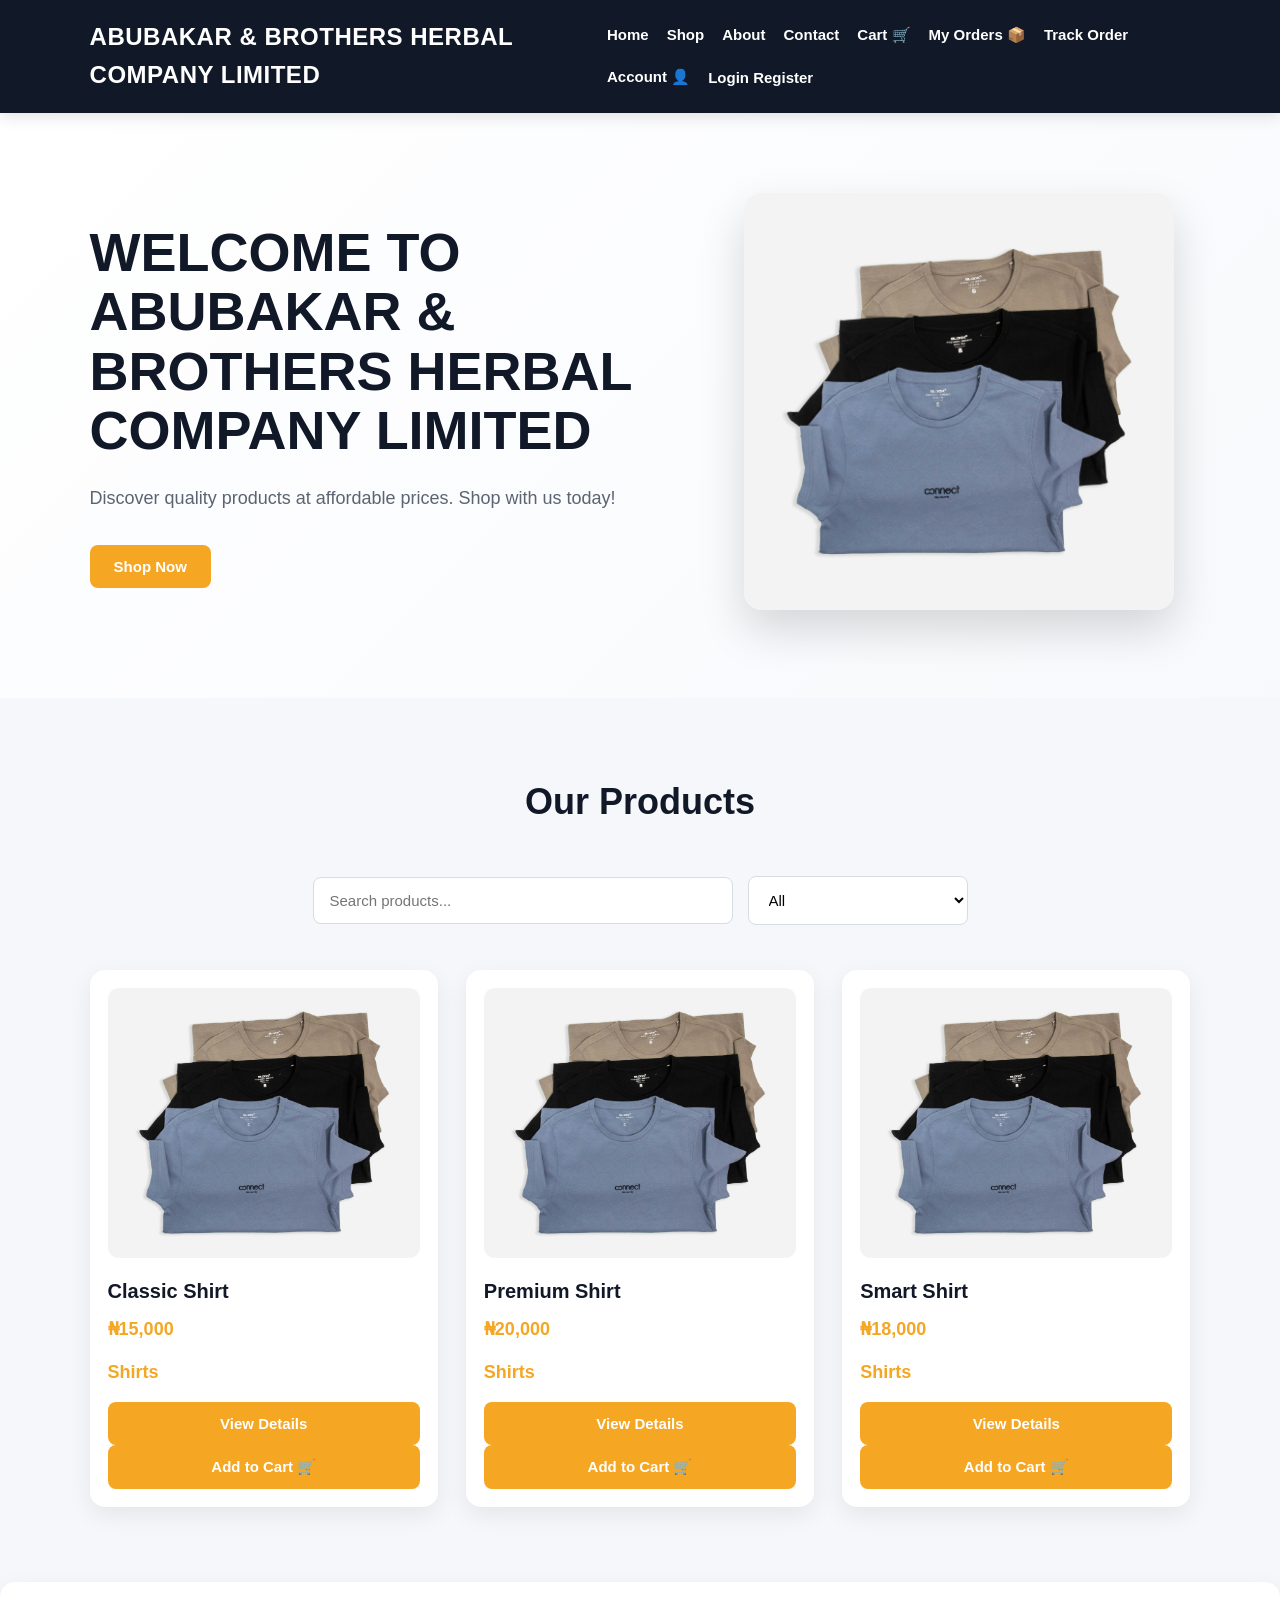
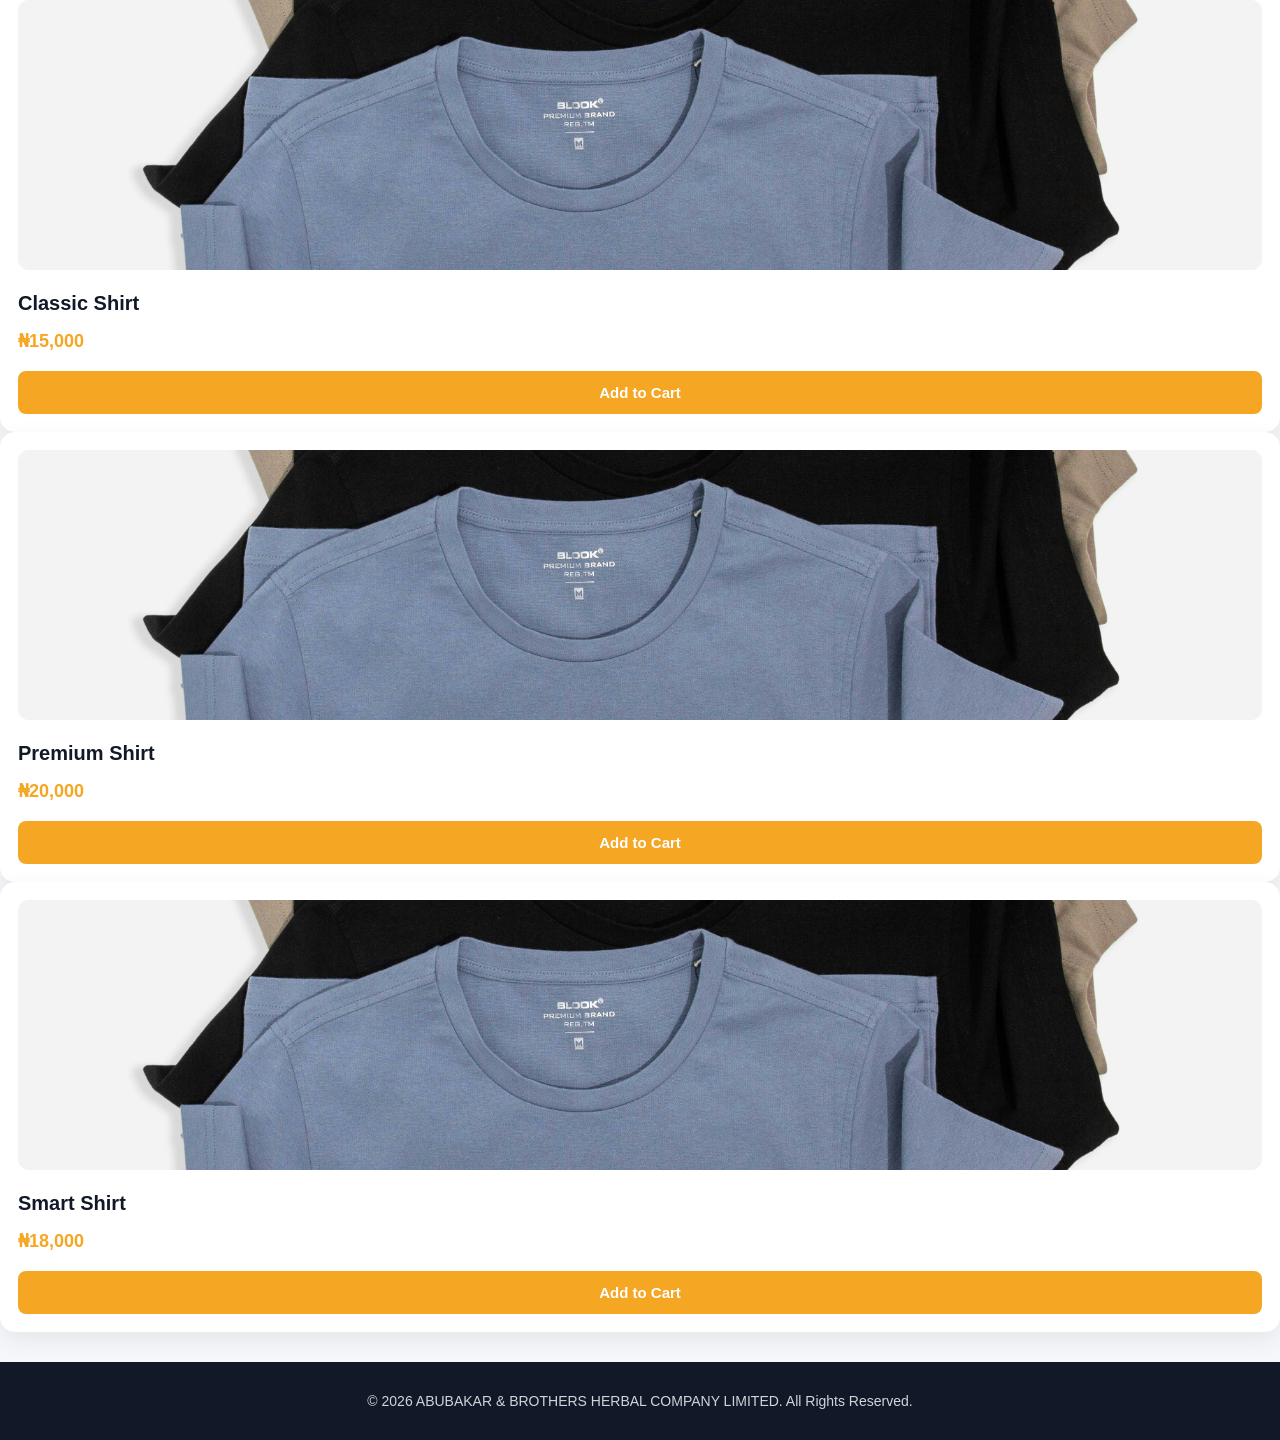
<file: index.html>
<!DOCTYPE html>
<html lang="en">
<head>
    <meta charset="UTF-8">

    <meta name="viewport" content="width=device-width, initial-scale=1.0">

    <link rel="manifest" href="manifest.json">
    <meta name="theme-color" content="#111111">

    <title>ABUBAKAR & BROTHERS HERBAL COMPANY LIMITED</title>

    <link rel="stylesheet" href="style.css">
    <link rel="manifest" href="manifest.json">
    <meta name="theme-color" content="#111111">

</head>

<body>

    <!-- HEADER -->
    <header>
        <div class="logo">
           ABUBAKAR & BROTHERS HERBAL COMPANY LIMITED
        </div>

        <nav>
            <a href="#">Home</a>
            <a href="#">Shop</a>
            <a href="#">About</a>
            <a href="#">Contact</a>
            <a href="cart.html">Cart 🛒</a>
            <a href="orders.html">
            My Orders 📦
            </a>

            <a href="track-order.html">
            Track Order
            </a>

            <a href="account.html">
            Account 👤
            </a>
            <div id="user-menu"></div>
            <button id="installBtn" style="display:none;">
                📲 Install App
            </button>
        </nav>
    </header>


    <!-- HERO SECTION -->
    <section class="hero">

        <div class="hero-text">
            <h1>WELCOME TO ABUBAKAR & BROTHERS HERBAL COMPANY LIMITED</h1>

            <p>
                Discover quality products at affordable prices.
                Shop with us today!
            </p>

            <button>Shop Now</button>
        </div>

        <div class="hero-image">
            <img src="images/shirt.jpg" alt="Product">
        </div>

    </section>


    <!-- PRODUCTS SECTION -->
    <section class="products">

    <h2>Our Products</h2>

    <div class="shop-controls">

        <input
            type="text"
            id="search-input"
            placeholder="Search products..."
            oninput="filterProducts()"
        >

        <select
            id="category-filter"
            onchange="filterProducts()"
        >
            <option value="All">All Categories</option>
            <option value="Shirts">Shirts</option>
            <option value="Shoes">Shoes</option>
            <option value="Trousers">Trousers</option>
            <option value="Caps">Caps</option>
            <option value="Other">Other</option>
        </select>

    </div>

    <div
        class="product-container"
        id="product-container"
    >
    </div>

</section>

            <div class="product">
                <img src="images/shirt.jpg" alt="Shirt">

                <h3>Classic Shirt</h3>

                <p>₦15,000</p>

<button onclick="addToCart('Classic Shirt', 15000)">
    Add to Cart
</button>
            </div>


            <div class="product">
                <img src="images/shirt.jpg" alt="Shirt">

                <h3>Premium Shirt</h3>

                <p>₦20,000</p>

<button onclick="addToCart('Premium Shirt', 20000)">
    Add to Cart
</button>
            </div>


            <div class="product">
                <img src="images/shirt.jpg" alt="Shirt">

                <h3>Smart Shirt</h3>

                <p>₦18,000</p>

<button onclick="addToCart('Smart Shirt', 18000)">
    Add to Cart
</button>
            </div>

        </div>

    </section>


    <!-- FOOTER -->
    <footer>
        <p>© 2026 ABUBAKAR & BROTHERS HERBAL COMPANY LIMITED. All Rights Reserved.</p>
    </footer>

    <script src="script.js"></script>

    <script>
      if ("serviceWorker" in navigator) {
        window.addEventListener("load", () => {
            navigator.serviceWorker
                .register("service-worker.js")
                .then(() => {
                    console.log("Service Worker registered successfully.");
                })
                .catch(error => {
                    console.error("Service Worker registration failed:", error);
                });
         });
       }
</script>

<script>
if ("serviceWorker" in navigator) {
    window.addEventListener("load", () => {
        navigator.serviceWorker.register("sw.js")
            .then(() => console.log("Service Worker registered"))
            .catch(error => console.log("Service Worker error:", error));
    });
}
</script>

</body>
</html>
</file>
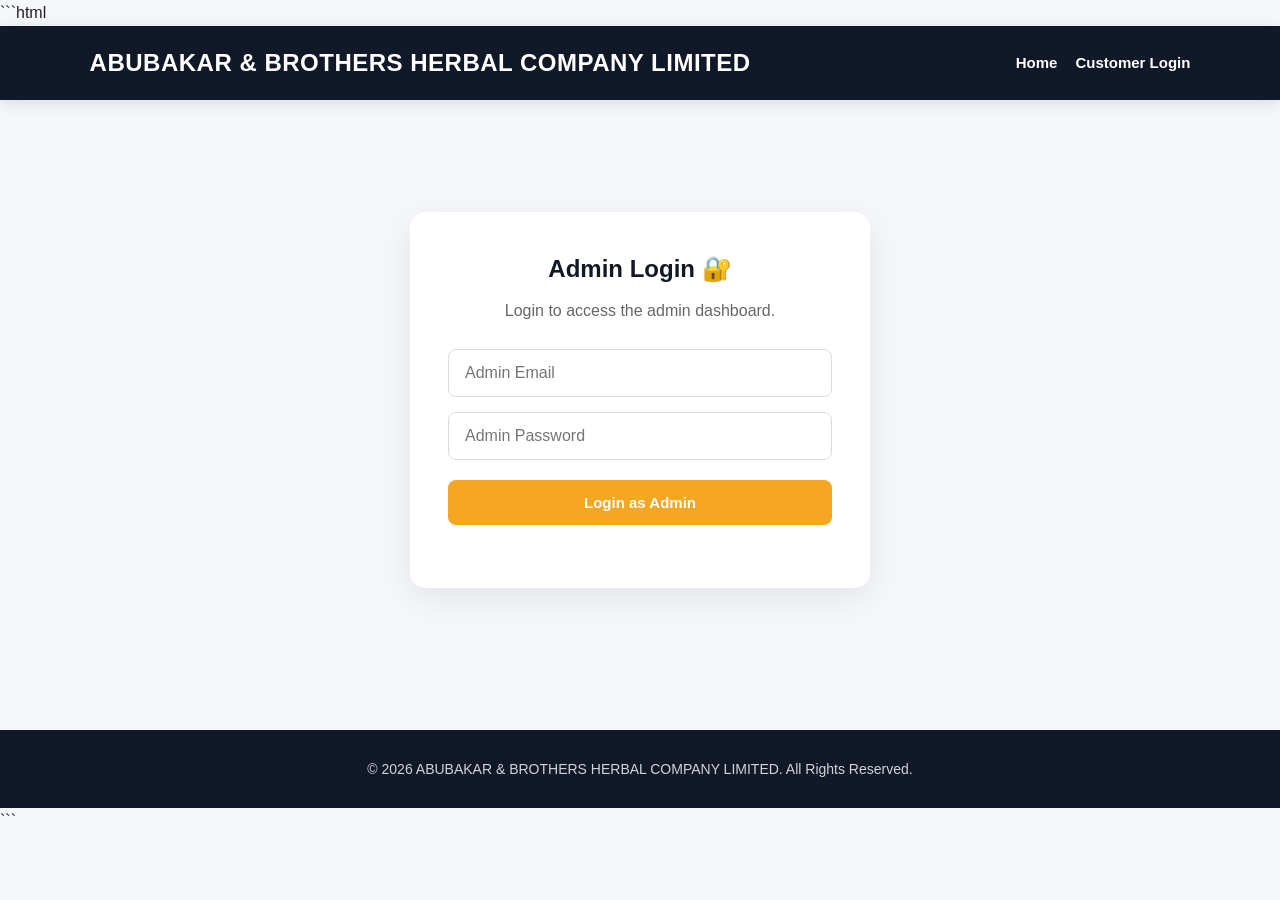
<file: admin-login.html>
```html
<!DOCTYPE html>
<html lang="en">

<head>

    <meta charset="UTF-8">

    <meta
        name="viewport"
        content="width=device-width, initial-scale=1.0"
    >

    <title>Admin Login - ABUBAKAR & BROTHERS HERBAL COMPANY LIMITED</title>

    <link
        rel="stylesheet"
        href="style.css"
    >

</head>

<body>

    <!-- HEADER -->

    <header>

        <div class="logo">
            ABUBAKAR & BROTHERS HERBAL COMPANY LIMITED
        </div>

        <nav>

            <a href="index.html">
                Home
            </a>

            <a href="login.html">
                Customer Login
            </a>

        </nav>

    </header>


    <!-- ADMIN LOGIN -->

    <section class="auth-section">

        <div class="auth-card">

            <h1>
                Admin Login 🔐
            </h1>

            <p>
                Login to access the admin dashboard.
            </p>


            <form id="admin-login-form">

                <input
                    type="email"
                    id="admin-email"
                    placeholder="Admin Email"
                    required
                >


                <input
                    type="password"
                    id="admin-password"
                    placeholder="Admin Password"
                    required
                >


                <button type="submit">
                    Login as Admin
                </button>

            </form>


            <p
                id="admin-login-message"
                class="auth-message"
            ></p>

        </div>

    </section>


    <!-- FOOTER -->

    <footer>

        <p>
            © 2026 ABUBAKAR & BROTHERS HERBAL COMPANY LIMITED. All Rights Reserved.
        </p>

    </footer>


    <script src="script.js"></script>

</body>

</html>
```
</file>
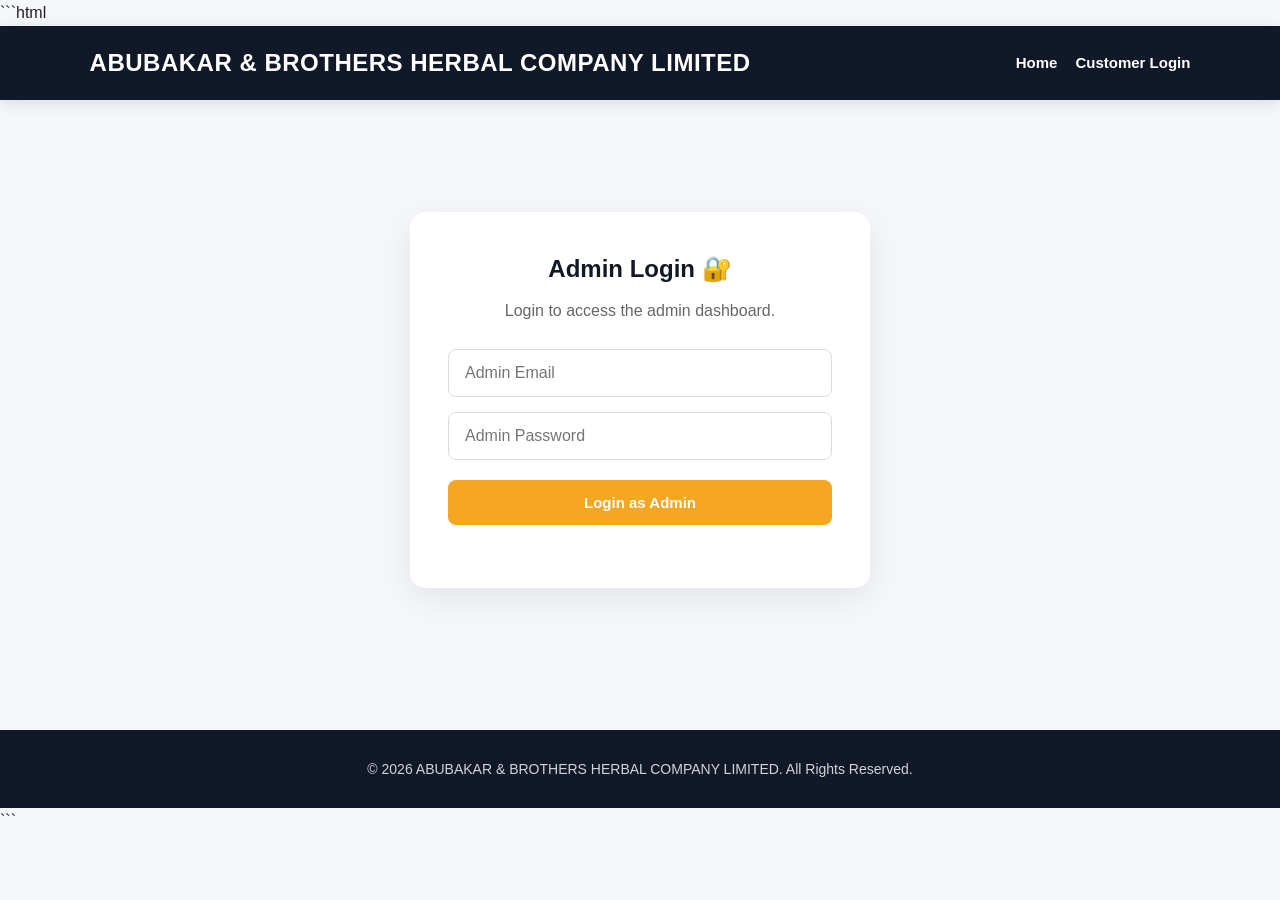
<file: admin.html>
```html
<!DOCTYPE html>
<html lang="en">

<head>

    <meta charset="UTF-8">

    <meta
        name="viewport"
        content="width=device-width, initial-scale=1.0"
    >

    <title>Admin Dashboard - ABUBAKAR & BROTHERS HERBAL COMPANY LIMITED</title>

    <link
        rel="stylesheet"
        href="style.css"
    >

</head>

<body>

    <!-- HEADER -->

    <header>

        <div class="logo">
            ABUBAKAR & BROTHERS HERBAL COMPANY LIMITED Admin
        </div>

        <nav>

            <a href="index.html">
                Home
            </a>

            <a href="admin.html">
                Dashboard
            </a>

            <a href="index.html">
                View Store
            </a>

            <button onclick="adminLogout()">
                Logout 🔐
            </button>

        </nav>

    </header>


    <!-- ADMIN DASHBOARD -->

    <section class="admin-section">

        <h1>
            Admin Dashboard 📊
        </h1>


        <!-- STATISTICS -->

        <div class="admin-cards">


            <!-- ORDERS -->

            <div class="admin-card">

                <h3>
                    📦 Total Orders
                </h3>

                <h2 id="order-count">
                    0
                </h2>

            </div>


            <!-- SALES -->

            <div class="admin-card">

                <h3>
                    💰 Total Sales
                </h3>

                <h2 id="total-sales">
                    ₦0
                </h2>

            </div>


            <!-- PRODUCTS -->

            <div class="admin-card">

                <h3>
                    🛍️ Total Products
                </h3>

                <h2 id="admin-product-count">
                    0
                </h2>

            </div>


            <!-- CUSTOMERS -->

            <div class="admin-card">

                <h3>
                    👥 Customers
                </h3>

                <h2 id="customer-count">
                    0
                </h2>

            </div>

        </div>


        <!-- QUICK ACTIONS -->

        <div class="admin-actions">

            <h2>
                Quick Actions ⚡
            </h2>

            <div class="admin-action-buttons">

                <a
                    href="#product-management"
                    class="continue-button"
                >
                    ➕ Add Product
                </a>

                <a
                    href="#orders-management"
                    class="continue-button"
                >
                    📦 View Orders
                </a>

                <a
                    href="index.html"
                    class="continue-button"
                >
                    🛍️ View Store
                </a>

            </div>

        </div>


        <!-- PRODUCT MANAGEMENT -->

        <div
            id="product-management"
            class="admin-management"
        >

            <h2>
                Product Management 🛍️
            </h2>


            <div class="product-form">

                <input
                    type="text"
                    id="product-name"
                    placeholder="Product Name"
                >

                <input
                    type="number"
                    id="product-price"
                    placeholder="Price"
                >

                <select id="product-category">

                    <option value="">
                        Select Category
                    </option>

                    <option value="Shirts">
                        Shirts
                    </option>

                    <option value="Trousers">
                        Trousers
                    </option>

                    <option value="Shoes">
                        Shoes
                    </option>

                    <option value="Accessories">
                        Accessories
                    </option>

                    <option value="Other">
                        Other
                    </option>

                </select>

                <input
                    type="text"
                    id="product-image"
                    placeholder="Image path e.g. images/shirt.jpg"
                >

                <button
                    onclick="addProduct()"
                >
                    Add Product
                </button>

            </div>


            <div id="admin-products">

                <!-- Products appear here -->

            </div>

        </div>


        <!-- ORDERS MANAGEMENT -->

        <div
            id="orders-management"
            class="admin-management"
        >

           
<h2 class="orders-title">
    Customer Orders 📦
</h2>

<div class="order-controls">

    <input
        type="text"
        id="order-search"
        placeholder="Search Order ID or Customer..."
        oninput="filterAdminOrders()"
    >

    <select
        id="order-status-filter"
        onchange="filterAdminOrders()"
    >

        <option value="All">
            All Orders
        </option>

        <option value="Pending">
            Pending
        </option>

        <option value="Confirmed">
            Confirmed
        </option>

        <option value="Shipped">
            Shipped
        </option>

        <option value="Delivered">
            Delivered
        </option>

    </select>

</div>


<div id="orders-container">

    <!-- Orders appear here -->

</div>


        </div>

    </section>


    <!-- FOOTER -->

    <footer>

        <p>
            © 2026 ABUBAKAR & BROTHERS HERBAL COMPANY LIMITED. All Rights Reserved.
        </p>

    </footer>


    <script src="script.js"></script>


    <script>

        document.addEventListener(
            "DOMContentLoaded",
            function () {

                updateAdminDashboard();

            }
        );


        function updateAdminDashboard() {

            /*
             * PRODUCTS
             */

            const products =
                JSON.parse(
                    localStorage.getItem(
                        "products"
                    )
                ) || [];


            const productCount =
                document.getElementById(
                    "admin-product-count"
                );


            if (productCount) {

                productCount.textContent =
                    products.length;

            }


            /*
             * CUSTOMERS
             */

            const users =
                JSON.parse(
                    localStorage.getItem(
                        "users"
                    )
                ) || [];


            const customerCount =
                document.getElementById(
                    "customer-count"
                );


            if (customerCount) {

                customerCount.textContent =
                    users.length;

            }


            /*
             * ORDERS
             */

            const orders =
                JSON.parse(
                    localStorage.getItem(
                        "orders"
                    )
                ) || [];


            const orderCount =
                document.getElementById(
                    "order-count"
                );


            if (orderCount) {

                orderCount.textContent =
                    orders.length;

            }


            /*
             * SALES
             */

            const totalSales =
                orders.reduce(
                    function (
                        total,
                        order
                    ) {

                        return (
                            total +
                            (
                                Number(
                                    order.total
                                ) || 0
                            )
                        );

                    },
                    0
                );


            const salesElement =
                document.getElementById(
                    "total-sales"
                );


            if (salesElement) {

                salesElement.textContent =
                    "₦" +
                    totalSales.toLocaleString();

            }

        }

    </script>

<section class="admin-products">

    <h2>
        Manage Products 🛍️
    </h2>

    <div class="product-form">

        <input
            type="text"
            id="product-name"
            placeholder="Product Name"
        >

        <input
            type="number"
            id="product-price"
            placeholder="Price"
        >

        <input
            type="text"
            id="product-category"
            placeholder="Category"
        >

        <input
            type="text"
            id="product-image"
            placeholder="Image path e.g. images/shirt.jpg"
        >

        <button
            onclick="addProduct()"
        >
            Add Product
        </button>

    </div>

    <div id="admin-products">
    </div>

</section>

<button onclick="adminLogout()">
    Logout
</button>

</body>

</html>
</file>
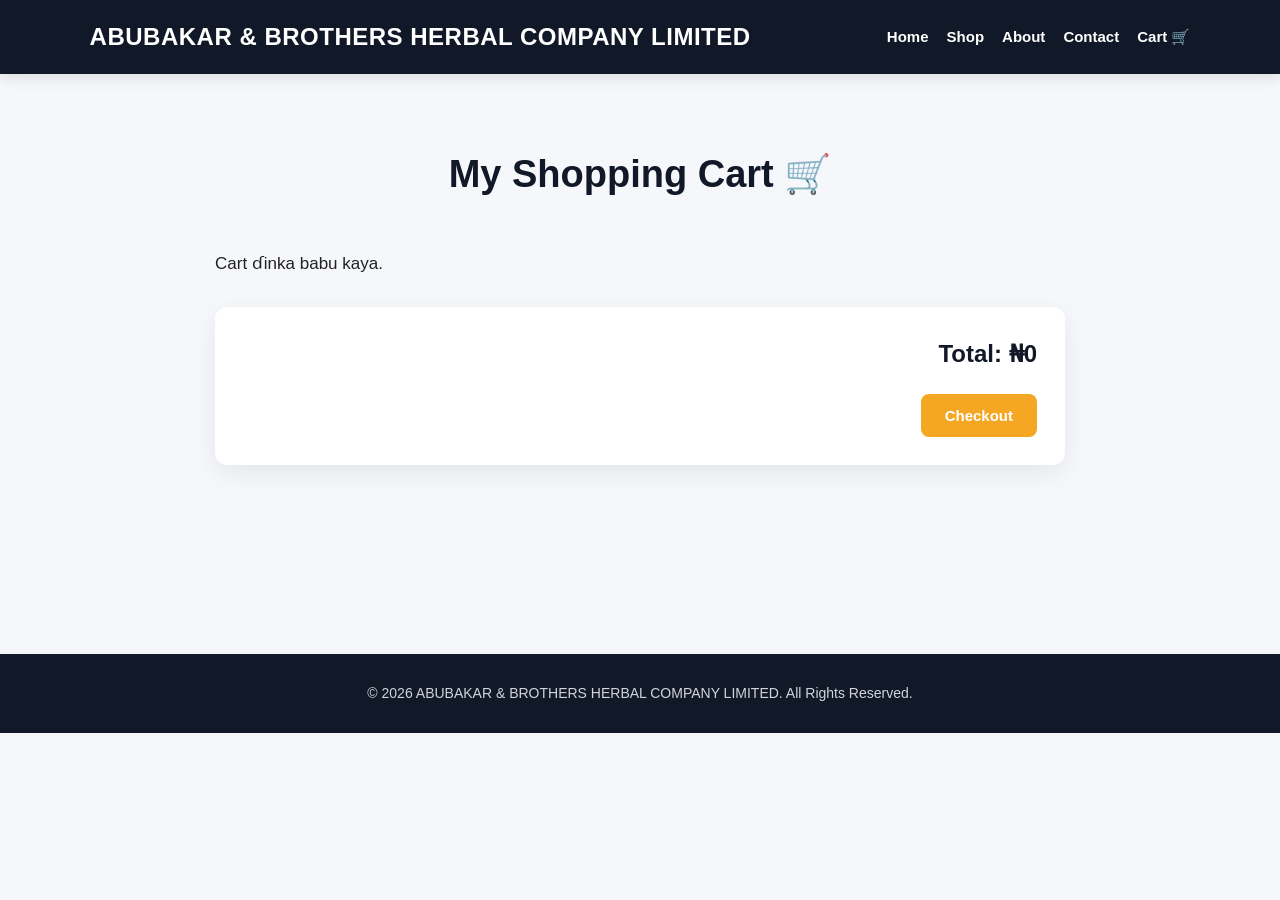
<file: cart.html>
<!DOCTYPE html>
<html lang="en">
<head>
    <meta charset="UTF-8">
    <meta name="viewport" content="width=device-width, initial-scale=1.0">

    <title>My Cart - ABUBAKAR & BROTHERS HERBAL COMPANY LIMITED</title>

    <link rel="stylesheet" href="style.css">
</head>

<body>

    <!-- HEADER -->
    <header>
        <div class="logo">
            ABUBAKAR & BROTHERS HERBAL COMPANY LIMITED
        </div>

        <nav>
            <a href="index.html">Home</a>
            <a href="#">Shop</a>
            <a href="#">About</a>
            <a href="#">Contact</a>
            <a href="cart.html">Cart 🛒</a>
        </nav>
    </header>


    <!-- CART -->
    <section class="cart-section">

        <h1>My Shopping Cart 🛒</h1>

        <div id="cart-items">
            <!-- Products will appear here -->
        </div>

        <div class="cart-total">
            <h2>Total: ₦<span id="cart-total">0</span></h2>

            <button onclick="checkout()">
                Checkout
            </button>
        </div>

    </section>


    <!-- FOOTER -->
    <footer>
        <p>© 2026 ABUBAKAR & BROTHERS HERBAL COMPANY LIMITED. All Rights Reserved.</p>
    </footer>


    <script src="script.js"></script>

</body>
</html>
</file>
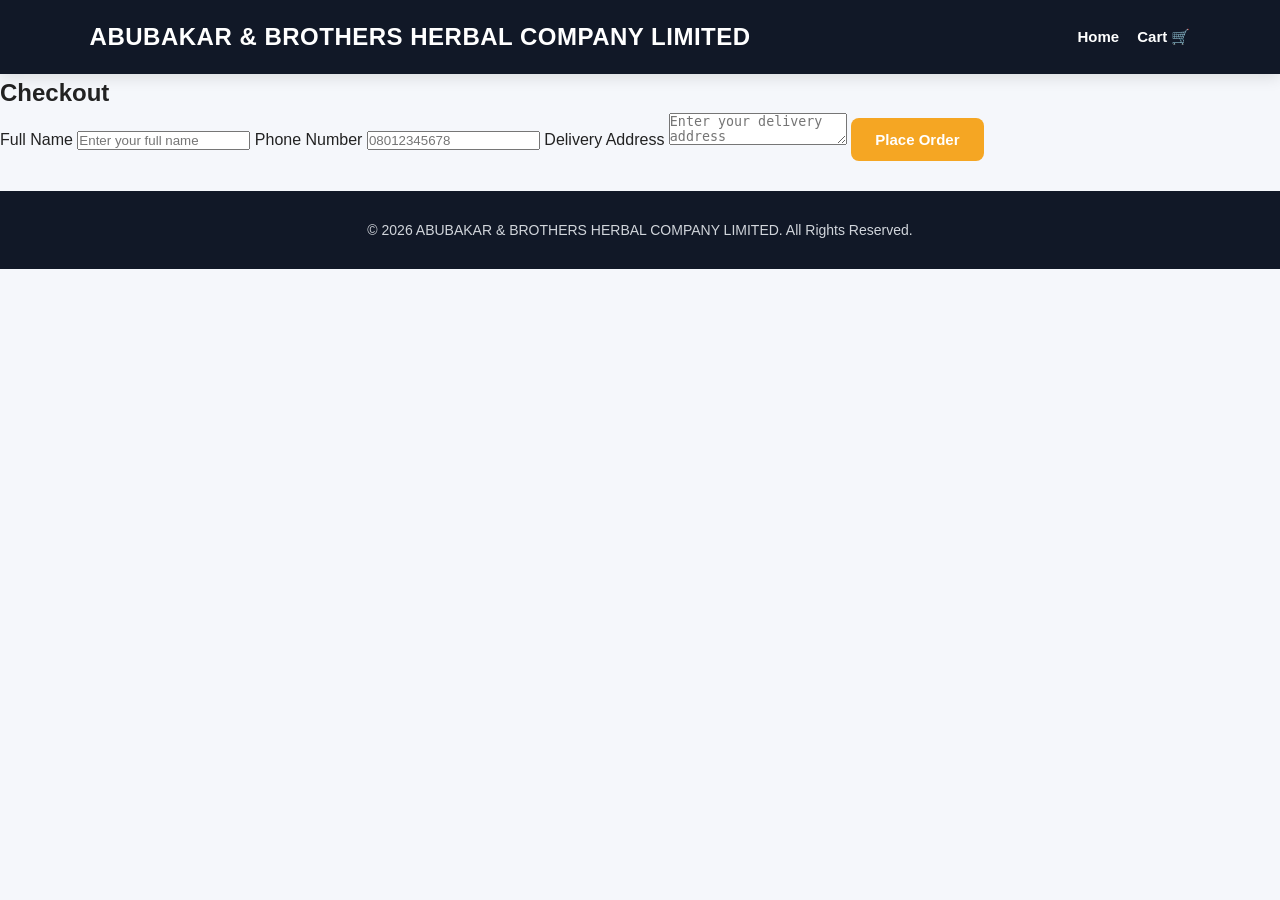
<file: checkout.html>
<!DOCTYPE html>
<html lang="en">
<head>
    <meta charset="UTF-8">
    <meta name="viewport" content="width=device-width, initial-scale=1.0">

    <title>Checkout - ABUBAKAR & BROTHERS HERBAL COMPANY LIMITED</title>

    <link rel="stylesheet" href="style.css">
</head>

<body>

    <!-- HEADER -->
    <header>
        <div class="logo">
            ABUBAKAR & BROTHERS HERBAL COMPANY LIMITED
        </div>

        <nav>
            <a href="index.html">Home</a>
            <a href="cart.html">Cart 🛒</a>
        </nav>
    </header>


    <!-- CHECKOUT -->
    <section class="checkout-section">

        <h1>Checkout</h1>

        <form id="checkout-form">

            <label for="name">Full Name</label>
            <input
                type="text"
                id="name"
                placeholder="Enter your full name"
                required
            >

            <label for="phone">Phone Number</label>
            <input
                type="tel"
                id="phone"
                placeholder="08012345678"
                required
            >

            <label for="address">Delivery Address</label>
            <textarea
                id="address"
                placeholder="Enter your delivery address"
                required
            ></textarea>

            <button type="submit">
                Place Order
            </button>

        </form>

    </section>


    <!-- FOOTER -->
    <footer>
        <p>© 2026 ABUBAKAR & BROTHERS HERBAL COMPANY LIMITED. All Rights Reserved.</p>
    </footer>


    <script src="script.js"></script>

</body>
</html>
</file>
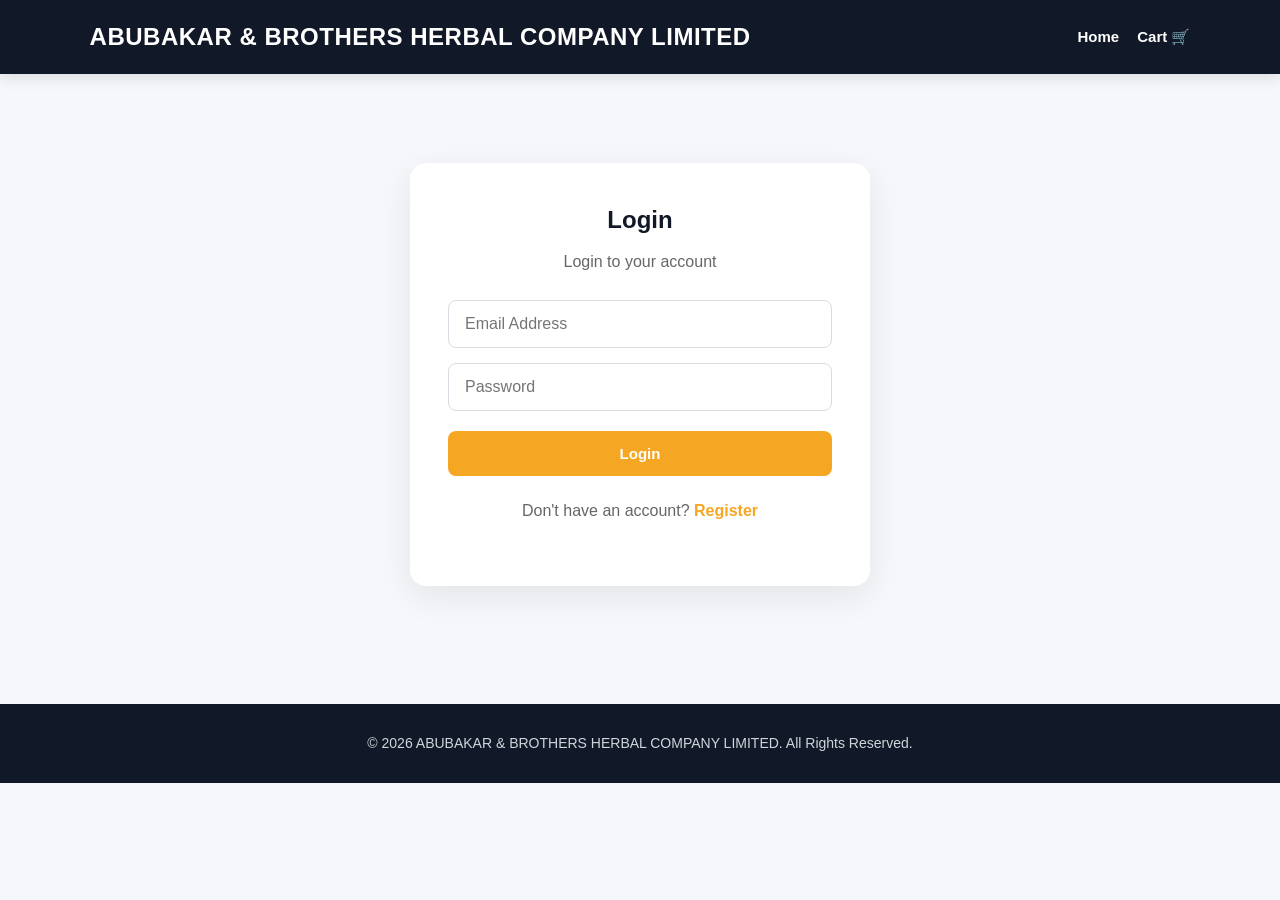
<file: dashboard.html>
<!DOCTYPE html>
<html lang="en">

<head>

    <meta charset="UTF-8">

    <meta
        name="viewport"
        content="width=device-width, initial-scale=1.0"
    >

    <title>Dashboard -ABUBAKAR & BROTHERS HERBAL COMPANY LIMITED</title>

    <link
        rel="stylesheet"
        href="style.css"
    >

</head>

<body>

    <!-- HEADER -->

    <header>

        <div class="logo">
            ABUBAKAR & BROTHERS HERBAL COMPANY LIMITED
        </div>

        <nav>

            <a href="index.html">
                Home
            </a>

            <a href="cart.html">
                Cart 🛒
            </a>

            <a href="orders.html">
                My Orders 📦
            </a>

            <a href="track-order.html">
                Track Order 🚚
            </a>

        </nav>

    </header>


    <!-- DASHBOARD -->

    <section class="dashboard-section">

        <div class="dashboard-container">

            <h1>
                My Dashboard 👤
            </h1>

            <p class="dashboard-welcome">
                Welcome back!
            </p>


            <!-- USER INFORMATION -->

            <div class="dashboard-user">

                <h2 id="dashboard-name">
                    Customer
                </h2>

                <p id="dashboard-email">
                    Email
                </p>

            </div>


            <!-- STATISTICS -->

            <div class="dashboard-stats">

                <div class="dashboard-card">

                    <h3>
                        📦 Total Orders
                    </h3>

                    <h2 id="dashboard-orders">
                        0
                    </h2>

                </div>


                <div class="dashboard-card">

                    <h3>
                        💰 Total Spending
                    </h3>

                    <h2>
                        ₦<span id="dashboard-spending">0</span>
                    </h2>

                </div>


                <div class="dashboard-card">

                    <h3>
                        🛒 Cart Items
                    </h3>

                    <h2 id="dashboard-cart">
                        0
                    </h2>

                </div>

            </div>


            <!-- QUICK ACTIONS -->

            <div class="dashboard-actions">

                <h2>
                    Quick Actions
                </h2>

                <div class="dashboard-buttons">

                    <a
                        href="orders.html"
                        class="continue-button"
                    >
                        📦 My Orders
                    </a>


                    <a
                        href="track-order.html"
                        class="continue-button"
                    >
                        🚚 Track Order
                    </a>


                    <a
                        href="cart.html"
                        class="continue-button"
                    >
                        🛒 View Cart
                    </a>


                    <a
                        href="index.html"
                        class="continue-button"
                    >
                        🛍️ Continue Shopping
                    </a>

                </div>

            </div>


            <!-- RECENT ORDERS -->

            <div class="recent-orders">

                <h2>
                    Recent Orders
                </h2>

                <div id="recent-orders-container">

                    <!-- Recent orders will appear here -->

                </div>

            </div>

        </div>

    </section>


    <!-- FOOTER -->

    <footer>

        <p>
            © 2026 MABUBAKAR & BROTHERS HERBAL COMPANY LIMITED. All Rights Reserved.
        </p>

    </footer>


    <script src="script.js"></script>


    <script>

        document.addEventListener(
            "DOMContentLoaded",
            function () {

                displayDashboard();

            }
        );


        function displayDashboard() {

            const currentUser =
                JSON.parse(
                    localStorage.getItem(
                        "currentUser"
                    )
                );


            /*
             * CHECK LOGIN
             */

            if (!currentUser) {

                alert(
                    "Please login first."
                );

                window.location.href =
                    "login.html";

                return;

            }


            /*
             * USER INFORMATION
             */

            const nameElement =
                document.getElementById(
                    "dashboard-name"
                );

            const emailElement =
                document.getElementById(
                    "dashboard-email"
                );


            if (nameElement) {

                nameElement.textContent =
                    currentUser.name ||
                    "Customer";

            }


            if (emailElement) {

                emailElement.textContent =
                    currentUser.email ||
                    "";

            }


            /*
             * GET ORDERS
             */

            const orders =
                JSON.parse(
                    localStorage.getItem(
                        "orders"
                    )
                ) || [];


            /*
             * TOTAL ORDERS
             */

            const ordersElement =
                document.getElementById(
                    "dashboard-orders"
                );


            if (ordersElement) {

                ordersElement.textContent =
                    orders.length;

            }


            /*
             * TOTAL SPENDING
             */

            const totalSpending =
                orders.reduce(
                    function (
                        total,
                        order
                    ) {

                        return (
                            total +
                            (
                                Number(
                                    order.total
                                ) || 0
                            )
                        );

                    },
                    0
                );


            const spendingElement =
                document.getElementById(
                    "dashboard-spending"
                );


            if (spendingElement) {

                spendingElement.textContent =
                    totalSpending.toLocaleString();

            }


            /*
             * CART ITEMS
             */

            const cart =
                JSON.parse(
                    localStorage.getItem(
                        "cart"
                    )
                ) || [];


            const cartCount =
                cart.reduce(
                    function (
                        total,
                        product
                    ) {

                        return (
                            total +
                            (
                                Number(
                                    product.quantity
                                ) || 1
                            )
                        );

                    },
                    0
                );


            const cartElement =
                document.getElementById(
                    "dashboard-cart"
                );


            if (cartElement) {

                cartElement.textContent =
                    cartCount;

            }


            /*
             * RECENT ORDERS
             */

            const recentContainer =
                document.getElementById(
                    "recent-orders-container"
                );


            if (!recentContainer) {

                return;

            }


            recentContainer.innerHTML = "";


            if (orders.length === 0) {

                recentContainer.innerHTML = `

                    <div class="no-orders">

                        <h3>
                            No Orders Yet 📦
                        </h3>

                        <p>
                            You have not placed
                            any orders yet.
                        </p>

                        <a
                            href="index.html"
                            class="continue-button"
                        >
                            Start Shopping
                        </a>

                    </div>

                `;

                return;

            }


            /*
             * NEWEST ORDERS FIRST
             */

            const recentOrders =
                [...orders]
                .reverse()
                .slice(0, 5);


            recentOrders.forEach(
                function (order) {

                    const orderBox =
                        document.createElement(
                            "div"
                        );


                    orderBox.className =
                        "recent-order";


                    const status =
                        order.status ||
                        "Pending";


                    const total =
                        Number(
                            order.total
                        ) || 0;


                    orderBox.innerHTML = `

                        <div>

                            <h3>
                                Order
                                ${order.orderId || "N/A"}
                            </h3>

                            <p>
                                Date:
                                ${order.date || "N/A"}
                            </p>

                            <p>
                                Total:
                                ₦${total.toLocaleString()}
                            </p>

                        </div>


                        <div>

                            <span
                                class="order-status"
                            >
                                ${status}
                            </span>

                            <br><br>

                            <a
                                href="track-order.html?orderId=${encodeURIComponent(
                                    order.orderId || ""
                                )}"
                                class="continue-button"
                            >
                                Track
                            </a>

                        </div>

                    `;


                    recentContainer.appendChild(
                        orderBox
                    );

                }
            );

        }

    </script>

</body>

</html>
</file>
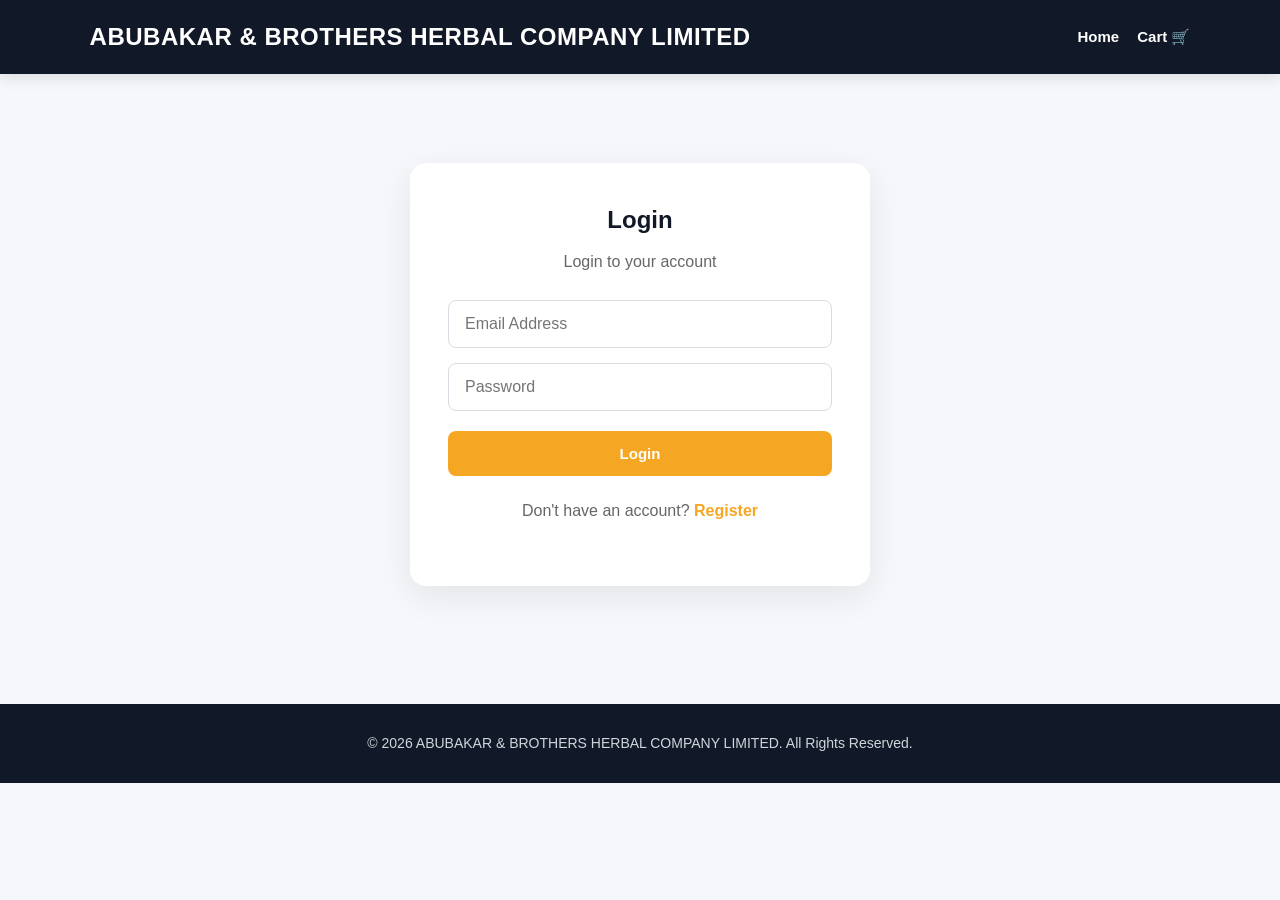
<file: login.html>
<!DOCTYPE html>
<html lang="en">

<head>
    <meta charset="UTF-8">
    <meta name="viewport" content="width=device-width, initial-scale=1.0">

    <title>Login - ABUBAKAR & BROTHERS HERBAL COMPANY LIMITED</title>

    <link rel="stylesheet" href="style.css">
</head>

<body>

    <header>

        <div class="logo">
            ABUBAKAR & BROTHERS HERBAL COMPANY LIMITED
        </div>

        <nav>
            <a href="index.html">Home</a>
            <a href="cart.html">Cart 🛒</a>
        </nav>

    </header>


    <section class="auth-section">

        <div class="auth-card">

            <h1>Login</h1>

            <p>
                Login to your account
            </p>

            <form id="login-form">

                <input
                    type="email"
                    id="login-email"
                    placeholder="Email Address"
                    required
                >

                <input
                    type="password"
                    id="login-password"
                    placeholder="Password"
                    required
                >

                <button type="submit">
                    Login
                </button>

            </form>

            <p class="auth-link">

                Don't have an account?

                <a href="register.html">
                    Register
                </a>

            </p>

            <p id="login-message"></p>

        </div>

    </section>


    <footer>

        <p>
            © 2026 ABUBAKAR & BROTHERS HERBAL COMPANY LIMITED. All Rights Reserved.
        </p>

    </footer>


    <script src="script.js"></script>

</body>

</html>
</file>
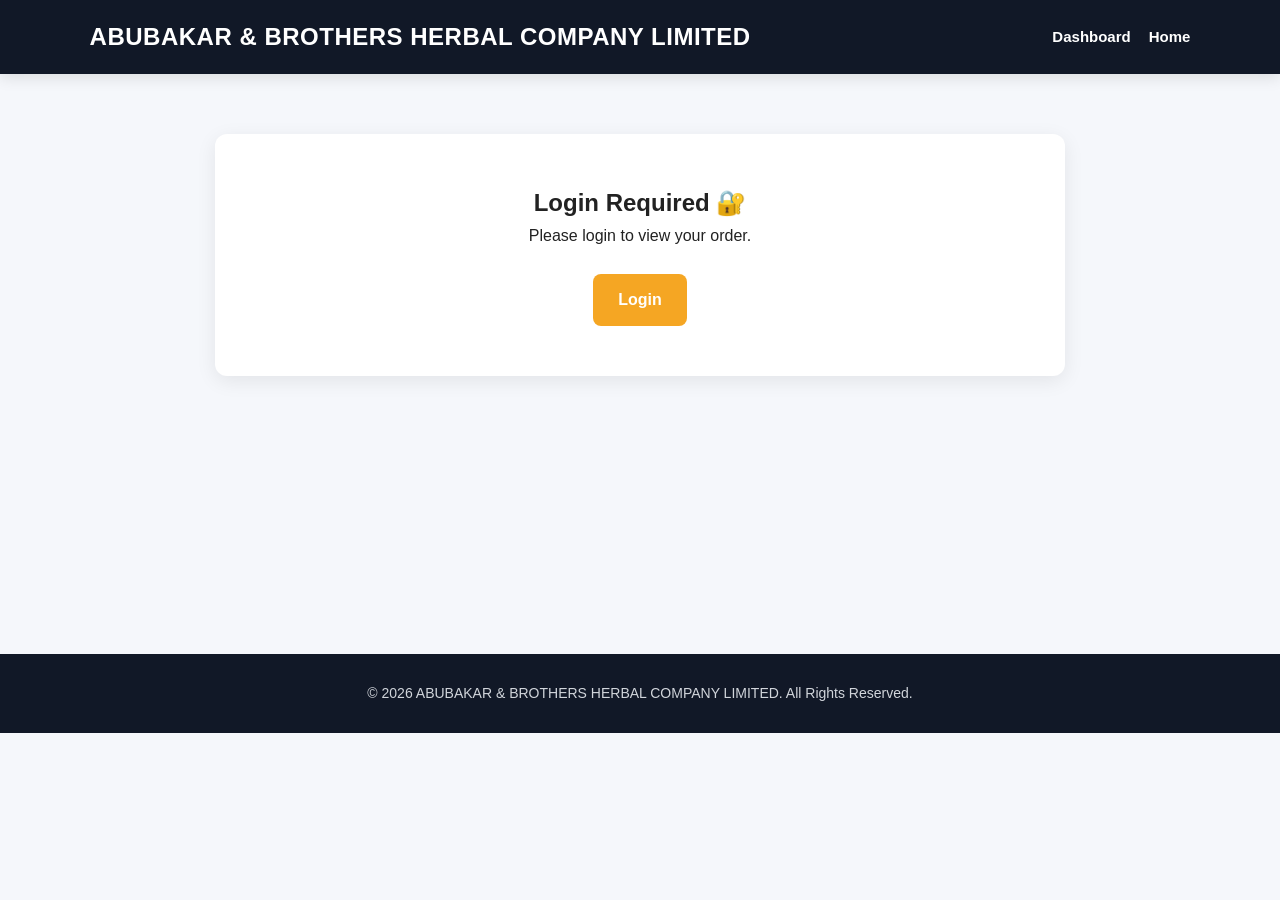
<file: order-details.html>
<!DOCTYPE html>
<html lang="en">

<head>

    <meta charset="UTF-8">

    <meta
        name="viewport"
        content="width=device-width, initial-scale=1.0"
    >

    <title>Order Details - ABUBAKAR & BROTHERS HERBAL COMPANY LIMITED</title>

    <link
        rel="stylesheet"
        href="style.css"
    >

</head>


<body>

    <!-- HEADER -->

    <header>

        <div class="logo">
            ABUBAKAR & BROTHERS HERBAL COMPANY LIMITED
        </div>

        <nav>

            <a href="admin.html">
                Dashboard
            </a>

            <a href="index.html">
                Home
            </a>

        </nav>

    </header>


    <!-- ORDER DETAILS -->

    <section class="order-details-section">

        <div id="order-details-container">

            <!-- Order details will appear here -->

        </div>

    </section>


    <!-- FOOTER -->

    <footer>

        <p>
            © 2026 ABUBAKAR & BROTHERS HERBAL COMPANY LIMITED. All Rights Reserved.
        </p>

    </footer>


    <script src="script.js"></script>

</body>

</html>
</file>
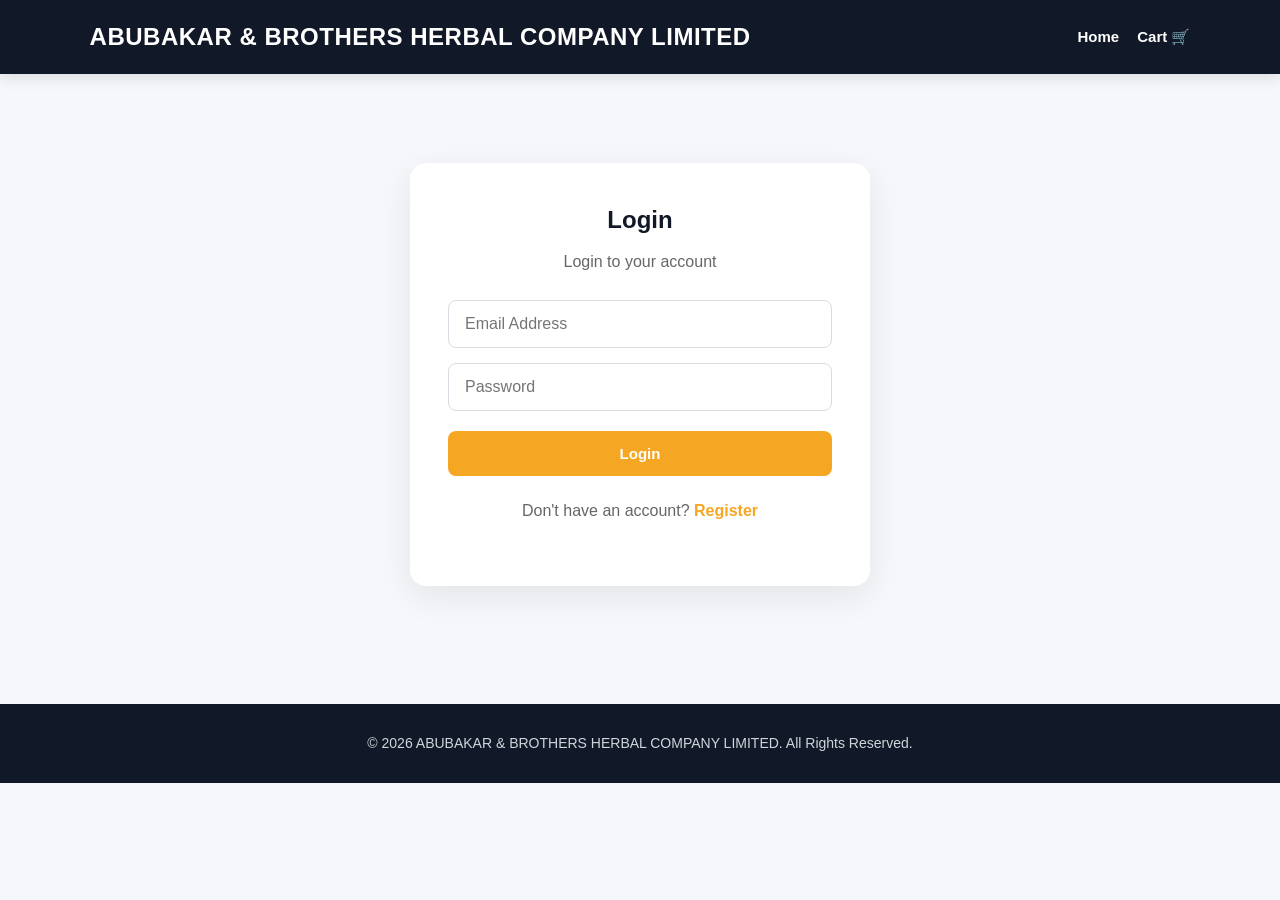
<file: orders.html>
<!DOCTYPE html>

<html lang="en">

<head>

<meta charset="UTF-8">

<meta
    name="viewport"
    content="width=device-width, initial-scale=1.0"
>

<title>My Orders - ABUBAKAR & BROTHERS HERBAL COMPANY LIMITED</title>

<link
    rel="stylesheet"
    href="style.css"
>

</head>

<body>

<!-- HEADER -->

<header>

    <div class="logo">
        ABUBAKAR & BROTHERS HERBAL COMPANY LIMITED
    </div>

    <nav>

        <a href="index.html">
            Home
        </a>

        <a href="cart.html">
            Cart 🛒
        </a>

        <a href="track-order.html">
            Track Order 📦
        </a>

    </nav>

</header>



<!-- ORDERS -->

<section class="orders-page">

    <h1>
        My Orders 📦
    </h1>

    <p class="orders-intro">
        Here you can see all your orders.
    </p>


    <div id="customer-orders">

        <!-- Orders will appear here -->

    </div>

</section>



<!-- FOOTER -->

<footer>

    <p>
        © 2026 ABUBAKAR & BROTHERS HERBAL COMPANY LIMITED. All Rights Reserved.
    </p>

</footer>



<script src="script.js"></script>
</body>
</html>
</file>
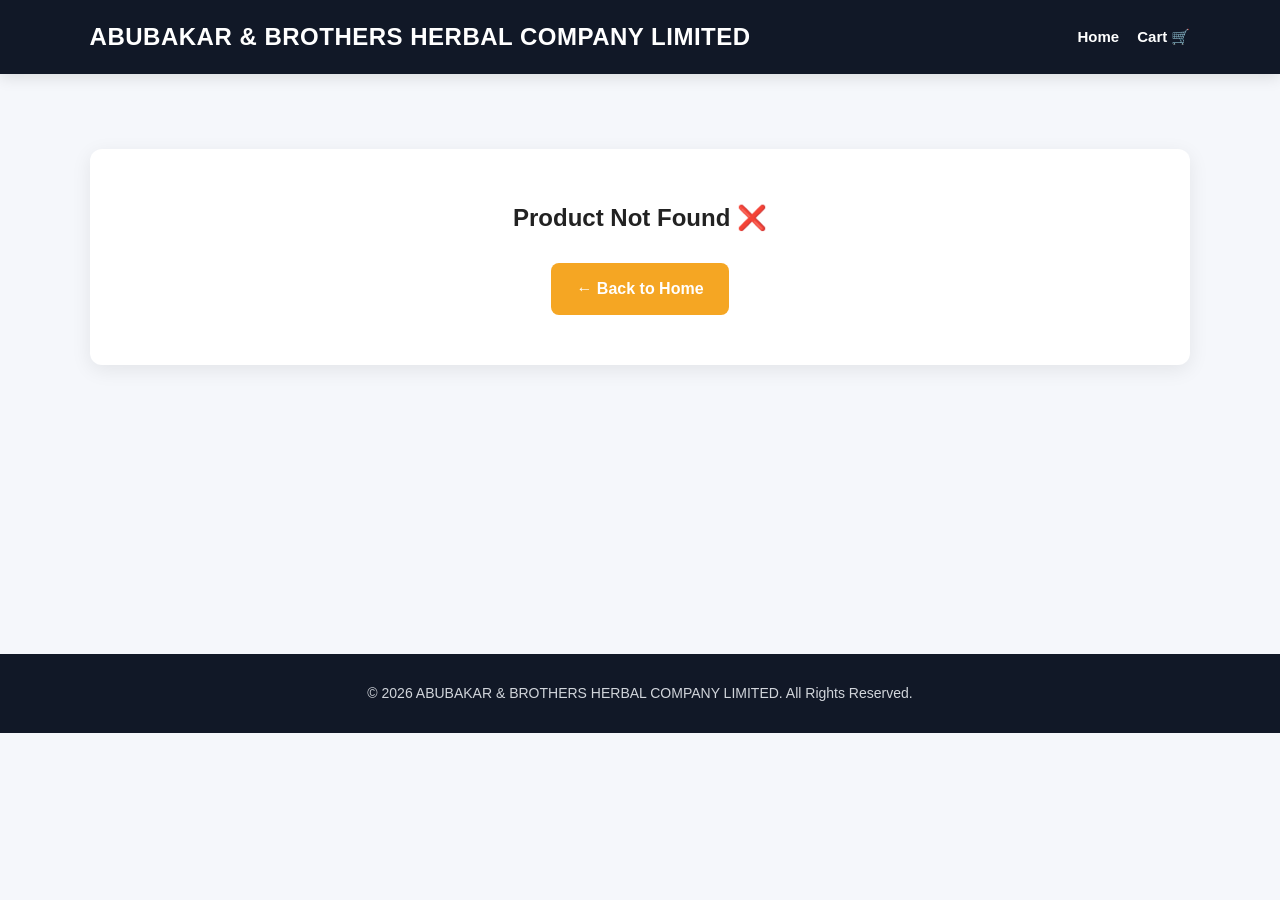
<file: product.html>
<!DOCTYPE html>
<html lang="en">

<head>
    <meta charset="UTF-8">
    <meta name="viewport" content="width=device-width, initial-scale=1.0">

    <title>Product Details - ABUBAKAR & BROTHERS HERBAL COMPANY LIMITED</title>

    <link rel="stylesheet" href="style.css">
</head>

<body>

    <!-- HEADER -->
    <header>

        <div class="logo">
            ABUBAKAR & BROTHERS HERBAL COMPANY LIMITED
        </div>

        <nav>
            <a href="index.html">Home</a>
            <a href="cart.html">Cart 🛒</a>
        </nav>

    </header>


    <!-- PRODUCT DETAILS -->
    <section class="product-details">

        <div id="product-details-container">
            <!-- Product will appear here -->
        </div>

    </section>


    <!-- FOOTER -->
    <footer>

        <p>
            © 2026 ABUBAKAR & BROTHERS HERBAL COMPANY LIMITED. All Rights Reserved.
        </p>

    </footer>


    <script src="script.js"></script>

</body>

</html>
</file>
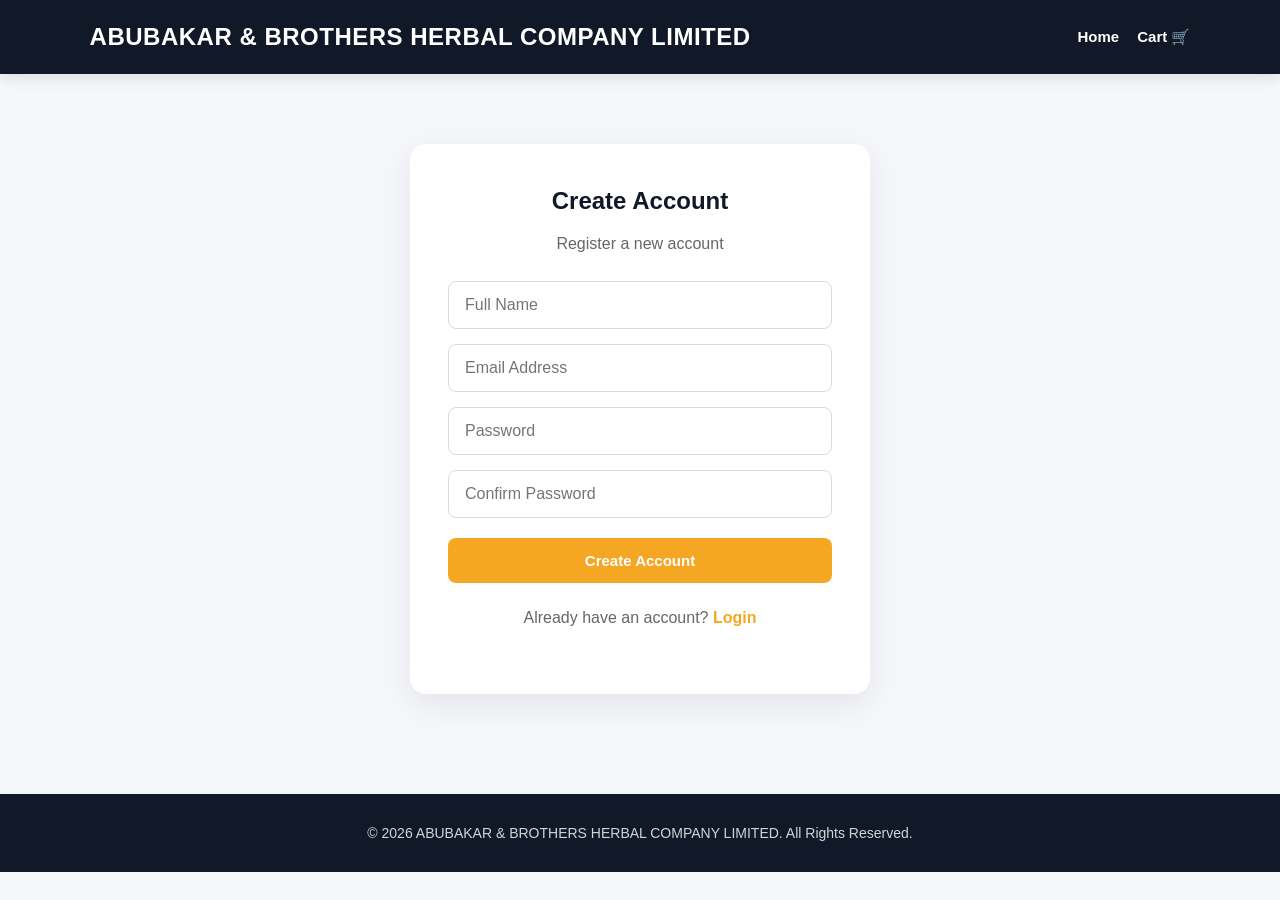
<file: register.html>
<!DOCTYPE html>
<html lang="en">

<head>
    <meta charset="UTF-8">
    <meta name="viewport" content="width=device-width, initial-scale=1.0">

    <title>Register - ABUBAKAR & BROTHERS HERBAL COMPANY LIMITED</title>

    <link rel="stylesheet" href="style.css">
</head>

<body>

    <header>

        <div class="logo">
            ABUBAKAR & BROTHERS HERBAL COMPANY LIMITED
        </div>

        <nav>
            <a href="index.html">Home</a>
            <a href="cart.html">Cart 🛒</a>
        </nav>

    </header>


    <section class="auth-section">

        <div class="auth-card">

            <h1>Create Account</h1>

            <p>
                Register a new account
            </p>

            <form id="register-form">

                <input
                    type="text"
                    id="register-name"
                    placeholder="Full Name"
                    required
                >

                <input
                    type="email"
                    id="register-email"
                    placeholder="Email Address"
                    required
                >

                <input
                    type="password"
                    id="register-password"
                    placeholder="Password"
                    required
                >

                <input
                    type="password"
                    id="register-confirm-password"
                    placeholder="Confirm Password"
                    required
                >

                <button type="submit">
                    Create Account
                </button>

            </form>

            <p class="auth-link">

                Already have an account?

                <a href="login.html">
                    Login
                </a>

            </p>

            <p id="register-message"></p>

        </div>

    </section>


    <footer>

        <p>
            © 2026 ABUBAKAR & BROTHERS HERBAL COMPANY LIMITED. All Rights Reserved.
        </p>

    </footer>


    <script src="script.js"></script>

</body>

</html>
</file>
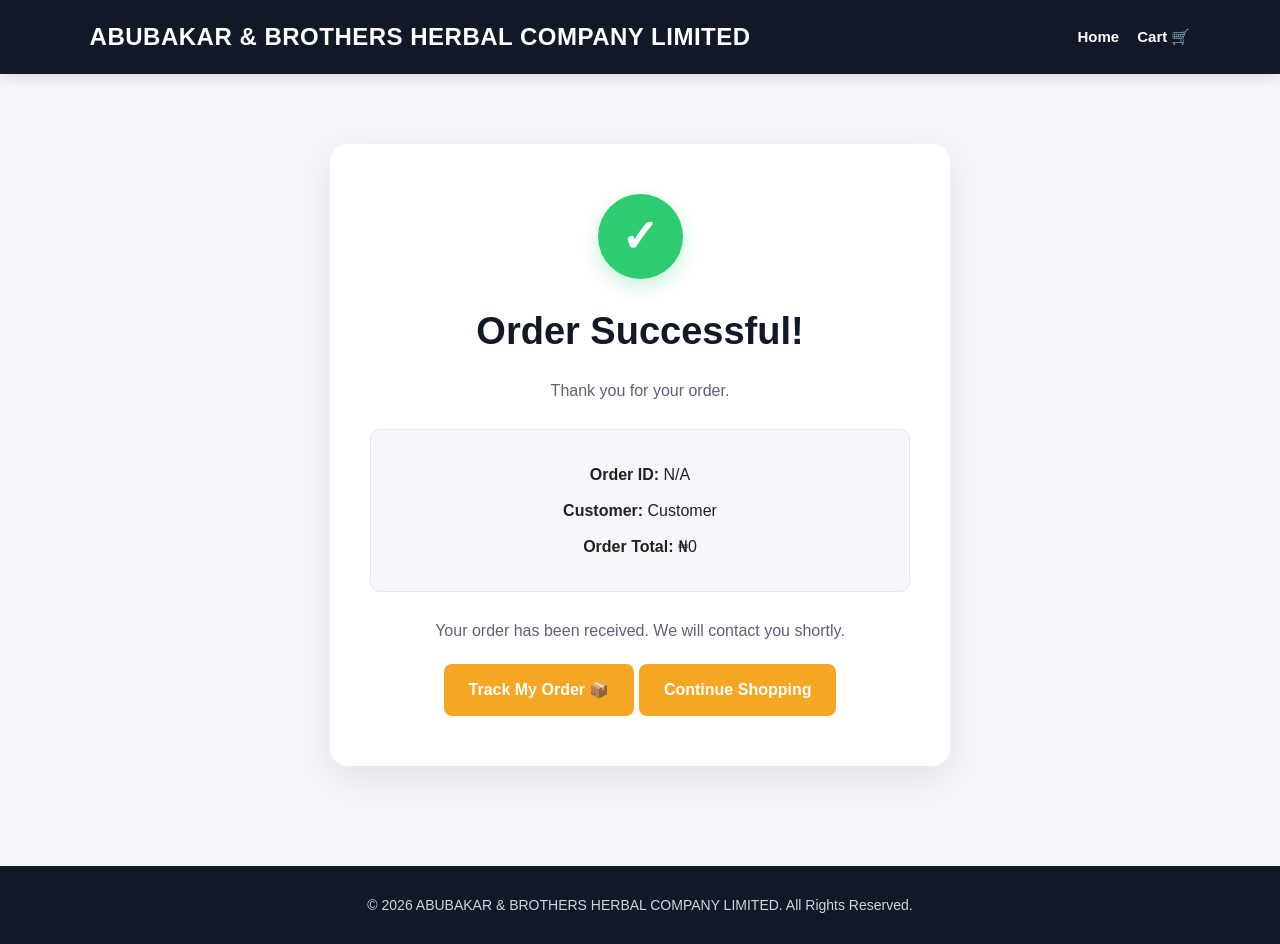
<file: success.html>
<!DOCTYPE html>
<html lang="en">

<head>
    <meta charset="UTF-8">
    <meta name="viewport" content="width=device-width, initial-scale=1.0">

    <title>Order Successful - ABUBAKAR & BROTHERS HERBAL COMPANY LIMITED</title>

    <link rel="stylesheet" href="style.css">
</head>

<body>

    <!-- HEADER -->
    <header>

        <div class="logo">
            ABUBAKAR & BROTHERS HERBAL COMPANY LIMITED
        </div>

        <nav>
            <a href="index.html">Home</a>
            <a href="cart.html">Cart 🛒</a>
        </nav>

    </header>


    <!-- SUCCESS -->
    <section class="success-section">

        <div class="success-card">

            <div class="success-icon">
                ✓
            </div>

            <h1>Order Successful!</h1>

            <p id="success-message">
                Thank you for your order.
            </p>

           <div class="success-details">

    <p>
        <strong>Order ID:</strong>
        <span id="success-order-id"></span>
    </p>

    <p>
        <strong>Customer:</strong>
        <span id="success-name"></span>
    </p>

    <p>
        <strong>Order Total:</strong>
        ₦<span id="success-total">0</span>
    </p>

</div>

            <p>
                Your order has been received.
                We will contact you shortly.
            </p>

            <a href="track-order.html?orderId=" id="track-order-link" class="continue-button">
    Track My Order 📦
</a>

<a href="index.html" class="continue-button">
    Continue Shopping
</a>

        </div>

    </section>


    <!-- FOOTER -->
    <footer>

        <p>
            © 2026 ABUBAKAR & BROTHERS HERBAL COMPANY LIMITED. All Rights Reserved.
        </p>

    </footer>


    <script src="script.js"></script>

</body>

</html>
</file>
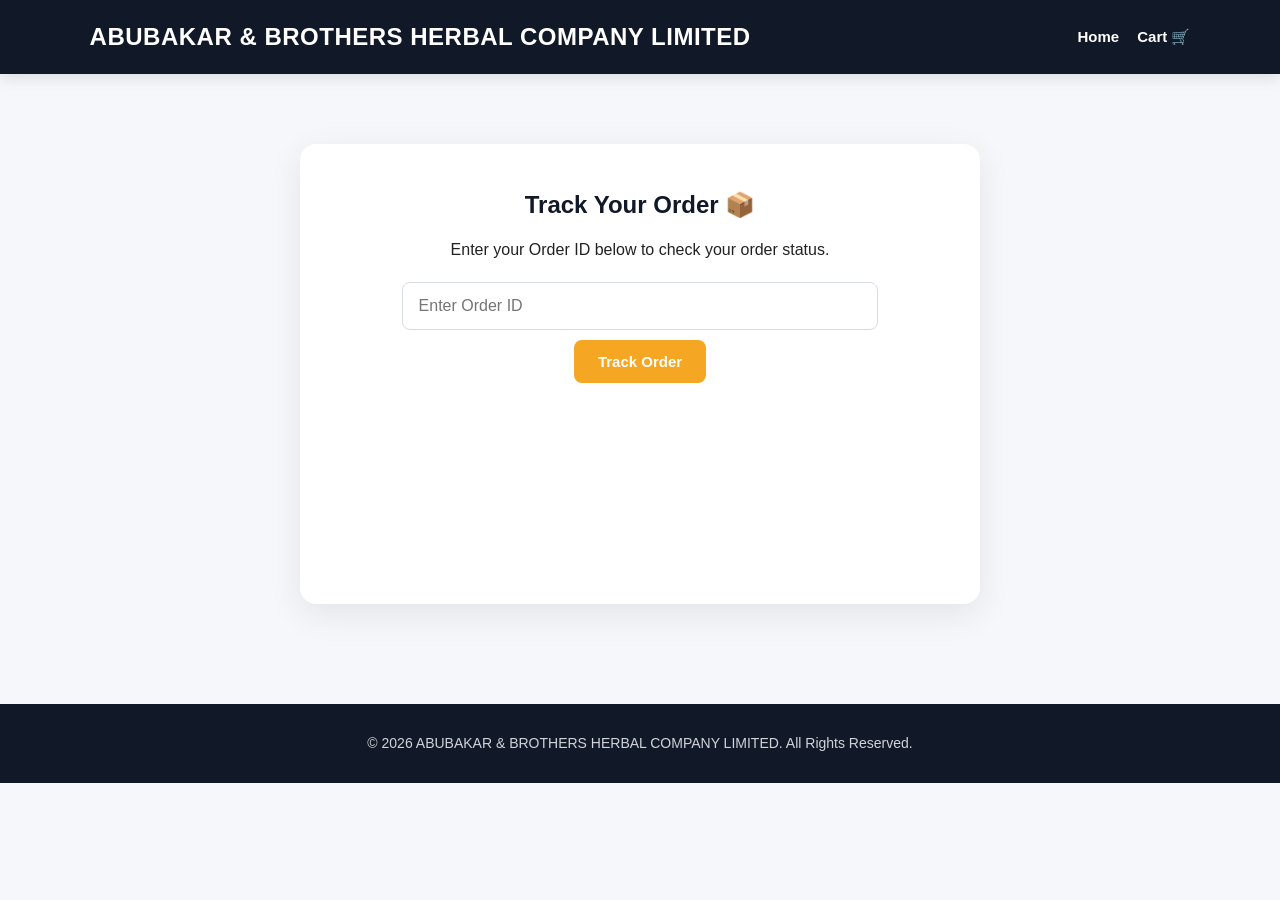
<file: track-order.html>
<!DOCTYPE html>

<html lang="en">

<head> <meta charset="UTF-8"> <meta name="viewport" content="width=device-width, initial-scale=1.0">

<title>Track Order - ABUBAKAR & BROTHERS HERBAL COMPANY LIMITED</title>

<link rel="stylesheet" href="style.css">

</head>

<body>

<!-- HEADER -->
<header>

    <div class="logo">
        ABUBAKAR & BROTHERS HERBAL COMPANY LIMITED
    </div>

    <nav>
        <a href="index.html">Home</a>
        <a href="cart.html">Cart 🛒</a>
    </nav>

</header>


<!-- TRACK ORDER -->
<section class="track-section">

    <div class="track-card">

        <h1>Track Your Order 📦</h1>

        <p>
            Enter your Order ID below to check your order status.
        </p>

        <input
            type="text"
            id="order-id-input"
            placeholder="Enter Order ID"
        >

        <button onclick="trackOrder()">
            Track Order
        </button>

        <div id="tracking-result"></div>

    </div>

</section>


<!-- FOOTER -->
<footer>

    <p>
        © 2026 ABUBAKAR & BROTHERS HERBAL COMPANY LIMITED. All Rights Reserved.
    </p>

</footer>


<script src="script.js"></script>
<script>
document.addEventListener("DOMContentLoaded", function () {

    const params =
        new URLSearchParams(window.location.search);

    const orderId =
        params.get("orderId");

    const input =
        document.getElementById("order-id-input");

    if (orderId && input) {

        input.value = orderId;

        trackOrder();
    }

});
</script>
</body>

</html>
</file>
<file: style.css>
/* =========================================================
   MY BUSINESS - PROFESSIONAL STYLE
   ========================================================= */

/* ================= GENERAL ================= */

* {
    margin: 0;
    padding: 0;
    box-sizing: border-box;
}

html {
    scroll-behavior: smooth;
}

body {
    font-family: Arial, Helvetica, sans-serif;
    background: #f5f7fb;
    color: #222;
    line-height: 1.6;
}

a {
    color: inherit;
}

button,
input,
select {
    font-family: inherit;
}

button {
    border: none;
    cursor: pointer;
}


/* ================= HEADER ================= */

header {
    width: 100%;
    background: #111827;
    color: white;

    display: flex;
    justify-content: space-between;
    align-items: center;

    padding: 18px 7%;

    position: sticky;
    top: 0;
    z-index: 1000;

    box-shadow: 0 3px 15px rgba(0, 0, 0, 0.12);
}

.logo {
    font-size: 27px;
    font-weight: 800;
    letter-spacing: 0.5px;
}

nav {
    display: flex;
    align-items: center;
    gap: 24px;
}

nav a {
    color: #fff;
    text-decoration: none;
    font-size: 15px;
    font-weight: 600;

    transition: 0.3s;
}

nav a:hover {
    color: #f5a623;
}


/* ================= GLOBAL BUTTON ================= */

button {
    background: #f5a623;
    color: white;

    padding: 13px 24px;

    font-size: 15px;
    font-weight: 700;

    border-radius: 8px;

    transition:
        background 0.3s,
        transform 0.2s,
        box-shadow 0.3s;
}

button:hover {
    background: #d88900;
    transform: translateY(-2px);
    box-shadow: 0 6px 15px rgba(245, 166, 35, 0.25);
}

button:active {
    transform: translateY(0);
}


/* ================= HERO ================= */

.hero {
    min-height: 560px;

    display: flex;
    justify-content: space-between;
    align-items: center;

    gap: 50px;

    padding: 80px 7%;

    background:
        linear-gradient(
            135deg,
            #ffffff 0%,
            #f7f9fc 100%
        );
}

.hero-text {
    width: 52%;
}

.hero-text h1 {
    font-size: 54px;
    line-height: 1.1;
    margin-bottom: 22px;

    color: #111827;
}

.hero-text p {
    font-size: 18px;
    line-height: 1.8;

    margin-bottom: 30px;

    color: #5b6472;

    max-width: 600px;
}

.hero-image {
    width: 42%;
    text-align: center;
}

.hero-image img {
    width: 100%;
    max-width: 430px;

    border-radius: 18px;

    box-shadow:
        0 20px 45px rgba(0, 0, 0, 0.15);

    transition: 0.4s;
}

.hero-image img:hover {
    transform: scale(1.02);
}


/* ================= PRODUCTS ================= */

.products {
    padding: 75px 7%;
    text-align: center;
}

.products h2 {
    font-size: 36px;
    color: #111827;

    margin-bottom: 45px;
}

.product-container {
    display: grid;

    grid-template-columns:
        repeat(auto-fit, minmax(250px, 1fr));

    gap: 28px;

    max-width: 1200px;
    margin: auto;
}

.product {
    width: 100%;

    background: white;

    padding: 18px;

    border-radius: 15px;

    text-align: left;

    box-shadow:
        0 8px 25px rgba(0, 0, 0, 0.07);

    transition:
        transform 0.3s,
        box-shadow 0.3s;
}

.product:hover {
    transform: translateY(-7px);

    box-shadow:
        0 15px 35px rgba(0, 0, 0, 0.12);
}

.product img {
    width: 100%;
    height: 270px;

    object-fit: cover;

    border-radius: 11px;

    display: block;
}

.product h3 {
    margin: 17px 0 8px;

    font-size: 20px;
    color: #111827;
}

.product p {
    font-size: 18px;
    font-weight: 800;

    color: #f5a623;

    margin-bottom: 15px;
}

.product button {
    width: 100%;
}


/* ================= SHOP SEARCH ================= */

.shop-controls {
    max-width: 1000px;

    margin: 0 auto 45px;

    display: flex;

    justify-content: center;
    align-items: center;

    gap: 15px;

    flex-wrap: wrap;
}

.shop-controls input,
.shop-controls select {
    padding: 14px 16px;

    border: 1px solid #d7dce3;

    border-radius: 8px;

    font-size: 15px;

    background: white;

    outline: none;

    transition: 0.3s;
}

.shop-controls input {
    width: 420px;
}

.shop-controls select {
    width: 220px;
}

.shop-controls input:focus,
.shop-controls select:focus {
    border-color: #f5a623;

    box-shadow:
        0 0 0 3px rgba(245, 166, 35, 0.12);
}


/* ================= CART ================= */

.cart-section {
    padding: 70px 7%;

    min-height: 550px;
}

.cart-section h1 {
    text-align: center;

    font-size: 38px;

    color: #111827;

    margin-bottom: 45px;
}

#cart-items {
    max-width: 850px;
    margin: auto;
}

#cart-items > div {
    background: white;

    padding: 25px;

    margin-bottom: 18px;

    border-radius: 12px;

    box-shadow:
        0 8px 25px rgba(0, 0, 0, 0.07);
}

#cart-items h3 {
    font-size: 21px;

    margin-bottom: 10px;

    color: #111827;
}

#cart-items p {
    font-size: 17px;

    margin-bottom: 14px;
}

#cart-items button {
    margin: 4px;

    padding: 9px 16px;

    font-size: 14px;
}

.cart-total {
    max-width: 850px;

    margin: 30px auto;

    padding: 28px;

    background: white;

    border-radius: 12px;

    text-align: right;

    box-shadow:
        0 8px 25px rgba(0, 0, 0, 0.07);
}

.cart-total h2 {
    margin-bottom: 20px;

    color: #111827;
}


/* ================= PRODUCT DETAILS ================= */

.product-details {
    padding: 75px 7%;

    min-height: 550px;
}

.product-detail-card {
    max-width: 1000px;

    margin: auto;

    display: flex;

    gap: 55px;

    align-items: center;

    background: white;

    padding: 40px;

    border-radius: 18px;

    box-shadow:
        0 10px 35px rgba(0, 0, 0, 0.08);
}

.product-detail-image {
    width: 50%;
}

.product-detail-image img {
    width: 100%;

    max-height: 450px;

    object-fit: cover;

    border-radius: 14px;
}

.product-detail-info {
    width: 50%;
}

.product-detail-info h1 {
    font-size: 40px;

    line-height: 1.2;

    margin-bottom: 15px;

    color: #111827;
}

.product-detail-info h2 {
    color: #f5a623;

    margin-bottom: 20px;
}

.product-detail-info p {
    margin-bottom: 20px;

    line-height: 1.8;

    color: #5b6472;
}


/* ================= SUCCESS PAGE ================= */

.success-section {
    min-height: 600px;

    display: flex;

    justify-content: center;
    align-items: center;

    padding: 70px 7%;
}

.success-card {
    width: 100%;

    max-width: 620px;

    background: white;

    padding: 50px 40px;

    text-align: center;

    border-radius: 18px;

    box-shadow:
        0 12px 40px rgba(0, 0, 0, 0.09);
}

.success-icon {
    width: 85px;
    height: 85px;

    margin: 0 auto 22px;

    display: flex;

    justify-content: center;
    align-items: center;

    border-radius: 50%;

    background: #2ecc71;

    color: white;

    font-size: 45px;

    font-weight: bold;

    box-shadow:
        0 8px 20px rgba(46, 204, 113, 0.25);
}

.success-card h1 {
    font-size: 38px;

    margin-bottom: 15px;

    color: #111827;
}

.success-card > p {
    color: #5b6472;

    line-height: 1.7;

    margin-bottom: 20px;
}

.success-details {
    background: #f5f7fb;

    padding: 22px;

    margin: 25px 0;

    border-radius: 10px;

    border: 1px solid #e5e7eb;
}

.success-details p {
    margin: 10px 0;
}

.continue-button {
    display: inline-block;

    background: #f5a623;

    color: white;

    padding: 13px 25px;

    border-radius: 8px;

    text-decoration: none;

    font-weight: bold;

    transition: 0.3s;
}

.continue-button:hover {
    background: #d88900;

    transform: translateY(-2px);
}


/* ================= TRACK ORDER ================= */

.track-section {
    min-height: 600px;

    padding: 70px 7%;

    display: flex;

    justify-content: center;
}

.track-card {
    width: 100%;

    max-width: 680px;

    background: white;

    padding: 42px;

    border-radius: 16px;

    text-align: center;

    box-shadow:
        0 10px 35px rgba(0, 0, 0, 0.08);
}

.track-card h1 {
    margin-bottom: 12px;

    color: #111827;
}

.track-card input {
    width: 80%;

    padding: 14px 16px;

    margin: 20px 0 10px;

    border: 1px solid #d7dce3;

    border-radius: 8px;

    font-size: 16px;

    outline: none;
}

.track-card input:focus {
    border-color: #f5a623;

    box-shadow:
        0 0 0 3px rgba(245, 166, 35, 0.12);
}

.tracking-result {
    margin-top: 30px;

    padding: 25px;

    background: #f5f7fb;

    border-radius: 10px;

    text-align: left;

    border: 1px solid #e5e7eb;
}

.tracking-error {
    margin-top: 30px;

    padding: 20px;

    border-radius: 8px;

    background: #fff1f1;
}

.order-progress {
    display: flex;

    flex-direction: column;

    gap: 12px;

    margin-top: 25px;
}

.order-progress div {
    padding: 13px 15px;

    border-radius: 8px;

    background: #e5e7eb;

    color: #555;
}

.order-progress div.active {
    font-weight: bold;

    background: #2ecc71;

    color: white;

    box-shadow:
        0 5px 15px rgba(46, 204, 113, 0.18);
}


/* ================= CUSTOMER ORDERS ================= */

.orders-page {
    min-height: 600px;

    padding: 70px 7%;
}

.orders-page > h1 {
    text-align: center;

    font-size: 38px;

    margin-bottom: 10px;

    color: #111827;
}

.orders-intro {
    text-align: center;

    color: #5b6472;

    margin-bottom: 45px;
}

#customer-orders {
    max-width: 850px;

    margin: auto;
}

.customer-order {
    background: white;

    padding: 28px;

    margin-bottom: 25px;

    border-radius: 14px;

    box-shadow:
        0 8px 25px rgba(0, 0, 0, 0.07);
}

.order-header {
    display: flex;

    justify-content: space-between;

    align-items: center;

    gap: 15px;

    margin-bottom: 20px;
}

.order-header h2 {
    font-size: 21px;

    color: #111827;
}

.order-status {
    background: #f5a623;

    color: white;

    padding: 8px 15px;

    border-radius: 20px;

    font-size: 13px;

    font-weight: bold;
}

.customer-order p {
    margin: 9px 0;

    line-height: 1.6;
}

.customer-order h3 {
    margin: 20px 0 10px;

    color: #111827;
}

.customer-products {
    background: #f5f7fb;

    padding: 16px;

    border-radius: 9px;

    margin-bottom: 20px;
}

.customer-products p {
    margin: 8px 0;
}

.no-orders {
    background: white;

    padding: 55px 25px;

    text-align: center;

    border-radius: 14px;

    box-shadow:
        0 8px 25px rgba(0, 0, 0, 0.07);
}

.no-orders h2 {
    margin-bottom: 15px;

    color: #111827;
}

.no-orders p {
    margin-bottom: 25px;

    color: #666;
}


/* ================= ADMIN DASHBOARD ================= */

.admin-section {
    padding: 70px 7%;

    min-height: 600px;
}

.admin-section h1 {
    text-align: center;

    margin-bottom: 45px;

    font-size: 38px;

    color: #111827;
}

.admin-cards {
    display: grid;

    grid-template-columns:
        repeat(auto-fit, minmax(220px, 1fr));

    gap: 25px;

    max-width: 1000px;

    margin: 0 auto 55px;
}

.admin-card {
    background: white;

    padding: 32px 25px;

    text-align: center;

    border-radius: 14px;

    box-shadow:
        0 8px 25px rgba(0, 0, 0, 0.07);

    transition: 0.3s;
}

.admin-card:hover {
    transform: translateY(-5px);
}

.admin-card h2 {
    font-size: 32px;

    margin-bottom: 10px;

    color: #f5a623;
}

.orders-title {
    text-align: center;

    margin-bottom: 25px;

    color: #111827;
}

#orders-container {
    max-width: 850px;

    margin: auto;
}

.order-box {
    background: white;

    padding: 28px;

    margin-bottom: 20px;

    border-radius: 14px;

    box-shadow:
        0 8px 25px rgba(0, 0, 0, 0.07);
}

.order-box h3 {
    margin: 15px 0 10px;

    color: #111827;
}

.order-box p {
    margin: 8px 0;

    line-height: 1.6;
}


/* ================= PRODUCT MANAGEMENT ================= */

.product-form {
    max-width: 900px;

    margin: 0 auto 45px;

    padding: 28px;

    background: white;

    border-radius: 14px;

    box-shadow:
        0 8px 25px rgba(0, 0, 0, 0.07);

    display: flex;

    gap: 12px;

    flex-wrap: wrap;
}

.product-form input,
.product-form select {
    flex: 1;

    min-width: 200px;

    padding: 13px 15px;

    border: 1px solid #d7dce3;

    border-radius: 8px;

    font-size: 15px;

    outline: none;

    background: white;
}

.product-form input:focus,
.product-form select:focus {
    border-color: #f5a623;

    box-shadow:
        0 0 0 3px rgba(245, 166, 35, 0.12);
}

#admin-products {
    max-width: 1000px;

    margin: auto;

    display: grid;

    grid-template-columns:
        repeat(auto-fit, minmax(230px, 1fr));

    gap: 22px;
}

.admin-product {
    width: 100%;

    background: white;

    padding: 18px;

    border-radius: 14px;

    text-align: center;

    box-shadow:
        0 8px 25px rgba(0, 0, 0, 0.07);

    transition: 0.3s;
}

.admin-product:hover {
    transform: translateY(-5px);
}

.admin-product img {
    width: 100%;

    height: 210px;

    object-fit: cover;

    border-radius: 10px;
}

.admin-product h3 {
    margin: 15px 0 8px;

    color: #111827;
}

.admin-product p {
    font-size: 18px;

    font-weight: bold;

    color: #f5a623;

    margin-bottom: 15px;
}


/* ================= LOGIN & REGISTER ================= */

.auth-section {
    min-height: 600px;

    padding: 70px 20px;

    display: flex;

    justify-content: center;
    align-items: center;
}

.auth-card {
    width: 100%;

    max-width: 460px;

    background: white;

    padding: 38px;

    border-radius: 16px;

    text-align: center;

    box-shadow:
        0 10px 35px rgba(0, 0, 0, 0.08);
}

.auth-card h1 {
    margin-bottom: 10px;

    color: #111827;
}

.auth-card > p {
    margin-bottom: 25px;

    color: #666;
}

.auth-card form {
    display: flex;

    flex-direction: column;

    gap: 15px;
}

.auth-card input {
    padding: 14px 16px;

    border: 1px solid #d7dce3;

    border-radius: 8px;

    font-size: 16px;

    outline: none;

    transition: 0.3s;
}

.auth-card input:focus {
    border-color: #f5a623;

    box-shadow:
        0 0 0 3px rgba(245, 166, 35, 0.12);
}

.auth-card button {
    padding: 14px;

    margin-top: 5px;
}

.auth-link {
    margin-top: 22px;
}

.auth-link a {
    color: #f5a623;

    font-weight: bold;

    text-decoration: none;
}

.auth-link a:hover {
    text-decoration: underline;
}


/* ================= FOOTER ================= */

footer {
    background: #111827;

    color: white;

    text-align: center;

    padding: 28px 20px;

    margin-top: 30px;
}

footer p {
    font-size: 14px;

    color: #d1d5db;
}


/* ================= MOBILE ================= */

@media (max-width: 768px) {

    header {
        padding: 16px 5%;

        flex-direction: column;

        gap: 15px;

        position: relative;
    }

    .logo {
        font-size: 24px;
    }

    nav {
        gap: 12px;

        flex-wrap: wrap;

        justify-content: center;
    }

    nav a {
        font-size: 14px;
    }


    /* HERO */

    .hero {
        flex-direction: column;

        text-align: center;

        padding: 55px 5%;

        gap: 40px;
    }

    .hero-text {
        width: 100%;
    }

    .hero-text h1 {
        font-size: 38px;
    }

    .hero-text p {
        font-size: 16px;
    }

    .hero-image {
        width: 85%;
    }


    /* PRODUCTS */

    .products {
        padding: 55px 5%;
    }

    .products h2 {
        font-size: 30px;

        margin-bottom: 35px;
    }

    .product-container {
        grid-template-columns:
            repeat(auto-fit, minmax(210px, 1fr));

        gap: 18px;
    }

    .product img {
        height: 230px;
    }


    /* SEARCH */

    .shop-controls {
        padding: 0 5%;
    }

    .shop-controls input,
    .shop-controls select {
        width: 100%;
    }


    /* PRODUCT DETAILS */

    .product-details {
        padding: 45px 5%;
    }

    .product-detail-card {
        flex-direction: column;

        padding: 25px;

        gap: 30px;
    }

    .product-detail-image,
    .product-detail-info {
        width: 100%;
    }

    .product-detail-info h1 {
        font-size: 32px;
    }


    /* CART */

    .cart-section {
        padding: 50px 5%;
    }

    .cart-section h1 {
        font-size: 32px;
    }

    .cart-total {
        text-align: center;
    }


    /* TRACK */

    .track-section {
        padding: 50px 5%;
    }

    .track-card {
        padding: 30px 20px;
    }

    .track-card input {
        width: 100%;
    }


    /* SUCCESS */

    .success-section {
        padding: 50px 5%;
    }

    .success-card {
        padding: 35px 22px;
    }

    .success-card h1 {
        font-size: 31px;
    }


    /* ORDERS */

    .orders-page {
        padding: 50px 5%;
    }

    .orders-page > h1 {
        font-size: 32px;
    }

    .order-header {
        flex-direction: column;

        align-items: flex-start;
    }

    .customer-order {
        padding: 22px;
    }


    /* ADMIN */

    .admin-section {
        padding: 50px 5%;
    }

    .admin-section h1 {
        font-size: 32px;
    }

    .admin-cards {
        grid-template-columns: 1fr;
    }


    /* PRODUCT FORM */

    .product-form {
        margin-left: 5%;
        margin-right: 5%;
    }

    .product-form input,
    .product-form select,
    .product-form button {
        width: 100%;
        min-width: 100%;
    }


    #admin-products {
        margin: 0 5%;

        grid-template-columns: 1fr;
    }


    /* AUTH */

    .auth-section {
        padding: 50px 15px;
    }

    .auth-card {
        padding: 30px 22px;
    }
}


/* ================= SMALL MOBILE ================= */

@media (max-width: 480px) {

    .hero-text h1 {
        font-size: 32px;
    }

    .product-container {
        grid-template-columns: 1fr;
    }

    .product img {
        height: 260px;
    }

    .success-icon {
        width: 70px;
        height: 70px;

        font-size: 38px;
    }

    .success-card h1 {
        font-size: 28px;
    }

    .track-card h1 {
        font-size: 28px;
    }
}
/* ==========================================
   ADMIN DASHBOARD ENHANCEMENT
   ========================================== */

.admin-actions {
    max-width: 900px;
    margin: 0 auto 50px;
    text-align: center;
}

.admin-actions h2 {
    margin-bottom: 25px;
}

.admin-action-buttons {
    display: flex;
    justify-content: center;
    gap: 15px;
    flex-wrap: wrap;
}


.admin-management {
    max-width: 1000px;
    margin: 0 auto 60px;
}

.admin-management > h2 {
    text-align: center;
    margin-bottom: 30px;
}


.admin-card h3 {
    margin-bottom: 12px;
    font-size: 18px;
}

.admin-card h2 {
    font-size: 32px;
}


/* ADMIN PRODUCTS */

#admin-products {
    max-width: 1000px;
}


/* ADMIN ORDER */

#orders-management {
    scroll-margin-top: 30px;
}


/* MOBILE */

@media (max-width: 768px) {

    .admin-section {
        padding: 40px 5%;
    }

    .admin-card {
        width: 100%;
        max-width: 350px;
    }

    .product-form {
        flex-direction: column;
    }

    .product-form input,
    .product-form select {
        width: 100%;
        min-width: 100%;
    }

    .admin-action-buttons {
        flex-direction: column;
        align-items: center;
    }

    .admin-action-buttons .continue-button {
        width: 100%;
        max-width: 300px;
    }

}
/* ==========================================
   ADVANCED ORDER MANAGEMENT
   ========================================== */

.order-controls {
    max-width: 800px;
    margin: 0 auto 30px;

    display: flex;
    gap: 15px;

    justify-content: center;

    flex-wrap: wrap;
}

.order-controls input,
.order-controls select {
    padding: 14px;

    border: 1px solid #ccc;

    border-radius: 6px;

    font-size: 16px;

    background: white;
}

.order-controls input {
    width: 450px;
}

.order-controls select {
    width: 220px;
}


/* ORDER STATUS */

.order-box span {
    font-weight: bold;
}


/* MOBILE */

@media (max-width: 768px) {

    .order-controls {
        flex-direction: column;
    }

    .order-controls input,
    .order-controls select {
        width: 100%;
    }

}
/* ==========================================
   ORDER DETAILS PAGE
   ========================================== */

.order-details-section {

    min-height: 550px;

    padding: 60px 7%;

}


#order-details-container {

    max-width: 850px;

    margin: auto;

}


.order-details-card {

    background: white;

    padding: 35px;

    border-radius: 12px;

    box-shadow:
        0 5px 20px rgba(0, 0, 0, 0.08);

}


.order-details-header {

    display: flex;

    justify-content: space-between;

    align-items: center;

    gap: 15px;

    margin-bottom: 30px;

}


.order-details-header h1 {

    font-size: 30px;

}


.order-details-status {

    background: #f5a623;

    color: white;

    padding: 8px 16px;

    border-radius: 20px;

    font-weight: bold;

}


.order-customer {

    background: #f8f8f8;

    padding: 20px;

    border-radius: 8px;

    margin-bottom: 25px;

}


.order-customer h2 {

    margin-bottom: 15px;

}


.order-customer p {

    margin: 10px 0;

    line-height: 1.5;

}


.order-products {

    margin-bottom: 25px;

}


.order-product {

    display: flex;

    justify-content: space-between;

    align-items: center;

    gap: 15px;

    padding: 15px;

    margin-bottom: 10px;

    background: #f8f8f8;

    border-radius: 8px;

}


.order-total {

    text-align: right;

    font-size: 24px;

    margin: 25px 0;

}


.order-details-actions {

    display: flex;

    gap: 15px;

    flex-wrap: wrap;

}


.order-details-actions a {

    text-decoration: none;

}


.order-not-found {

    background: white;

    padding: 50px 25px;

    text-align: center;

    border-radius: 12px;

    box-shadow:
        0 5px 20px rgba(0, 0, 0, 0.08);

}


@media (max-width: 768px) {

    .order-details-section {

        padding: 40px 5%;

    }


    .order-details-header {

        flex-direction: column;

        align-items: flex-start;

    }


    .order-product {

        flex-direction: column;

        align-items: flex-start;

    }

}
/* ==========================================
   CUSTOMER ACCOUNT
   ========================================== */

.account-section {

    min-height: 550px;

    padding: 60px 7%;

    display: flex;

    justify-content: center;

}


#account-container {

    width: 100%;

    max-width: 650px;

}


.account-card {

    background: white;

    padding: 40px;

    border-radius: 12px;

    text-align: center;

    box-shadow:
        0 5px 20px rgba(0, 0, 0, 0.08);

}


.account-icon {

    width: 85px;

    height: 85px;

    margin: 0 auto 20px;

    border-radius: 50%;

    background: #f5a623;

    color: white;

    display: flex;

    justify-content: center;

    align-items: center;

    font-size: 42px;

}


.account-card h1 {

    margin-bottom: 10px;

}


.account-card > p {

    color: #666;

    margin-bottom: 25px;

}


.account-info {

    background: #f8f8f8;

    padding: 20px;

    border-radius: 8px;

    text-align: left;

    margin-bottom: 25px;

}


.account-info p {

    margin: 12px 0;

}


.account-actions {

    display: flex;

    justify-content: center;

    gap: 15px;

    flex-wrap: wrap;

}


.account-actions a {

    text-decoration: none;

}


.account-logout {

    background: #d9534f;

}


.account-logout:hover {

    background: #c9302c;

}


.account-not-logged {

    background: white;

    padding: 50px 25px;

    text-align: center;

    border-radius: 12px;

    box-shadow:
        0 5px 20px rgba(0, 0, 0, 0.08);

}


.account-not-logged h2 {

    margin-bottom: 15px;

}


.account-not-logged p {

    margin-bottom: 25px;

}


@media (max-width: 768px) {

    .account-section {

        padding: 40px 5%;

    }


    .account-card {

        padding: 30px 20px;

    }

}
/* ==========================================
ORDER TRACKING PROGRESS
========================================== */

.order-progress {
display: flex;
align-items: flex-start;
justify-content: center;
margin: 30px 0;
width: 100%;
}

.progress-step {
text-align: center;
min-width: 90px;
position: relative;
}

.progress-number {
width: 45px;
height: 45px;


margin: 0 auto 10px;
border-radius: 50%;
display: flex;
align-items: center;
justify-content: center;
background: #ddd;
color: #555;
font-weight: bold;
}

.progress-label {
font-size: 14px;
font-weight: 600;
color: #777;
}

.progress-step.active
.progress-number {
background: #111;
color: white;
}

.progress-step.active .progress-label {
color: #111;
}

.progress-step.current .progress-number {
transform: scale(1.1);
}

.progress-line {
width: 70px;
height: 4px;

background: #ddd;
margin-top: 21px;

}

.progress-line.active {
background: #111;
}

.tracking-result {
max-width: 850px;
margin: 30px auto;
padding: 30px;


background: white;
border-radius: 12px;
box-shadow:
    0 5px 20px rgba(0,0,0,0.08);

}

.tracking-header {
display: flex;
align-items: center;
justify-content: space-between;


gap: 20px;
margin-bottom: 25px;

}

.tracking-status {
padding: 8px 16px;


border-radius: 20px;
background: #eee;
font-weight: bold;
}

.tracking-information {
margin-bottom: 30px;
}

.tracking-information p {
margin: 10px 0;
}

.tracking-message {
margin: 25px 0;
padding: 15px;

border-radius: 8px;
background: #f5f5f5;
line-height: 1.6;
}

.tracking-actions {
display: flex;
gap: 12px;
flex-wrap: wrap;
}

.tracking-error {
max-width: 600px;
margin: 30px auto;
padding: 30px;
text-align: center;
background: white;
border-radius: 12px;
box-shadow:
    0 5px 20px rgba(0,0,0,0.08);
}
/* MOBILE */
@media (max-width: 600px) {
}
    
.order-progress {       
    overflow-x: auto;
    justify-content: flex-start;
    padding-bottom: 15px;
}
    .progress-step {
    min-width: 75px;
}


.progress-line {
    width: 35px;
}


.progress-label {
    font-size: 12px;
}


.tracking-result {
    margin: 20px 10px;
    padding: 20px;
}


.tracking-header {
    flex-direction: column;
    align-items: flex-start;
}
/* ==========================================
   STEP 41 - ORDER PROGRESS
========================================== */

.order-progress-details {
    margin: 30px 0;
}

.order-progress-details h2 {
    margin-bottom: 25px;
}

.progress-container {
    display: flex;
    align-items: flex-start;
    justify-content: space-between;
    position: relative;
    width: 100%;
}

.progress-container::before {
    content: "";
    position: absolute;
    top: 18px;
    left: 8%;
    right: 8%;
    height: 4px;
    background: #ddd;
    z-index: 0;
}

.progress-step {
    position: relative;
    z-index: 1;
    flex: 1;
    text-align: center;
}

.progress-number {
    width: 36px;
    height: 36px;
    margin: auto;

    border-radius: 50%;

    background: #ddd;
    color: #555;

    display: flex;
    align-items: center;
    justify-content: center;

    font-weight: bold;
}

.progress-step.active .progress-number {
    background: #111;
    color: white;
}

.progress-step.active .progress-label {
    color: #111;
}

.progress-label {
    margin-top: 10px;
    font-size: 14px;
    font-weight: bold;
    color: #777;
}

@media (max-width: 600px) {

    .progress-container {
        overflow-x: auto;
        padding-bottom: 15px;
    }

    .progress-step {
        min-width: 80px;
    }

    .progress-label {
        font-size: 11px;
    }

}
/* ==========================================
   STEP 45 - MOBILE RESPONSIVE
========================================== */

@media (max-width: 768px) {

    header {
        flex-direction: column;
        gap: 15px;
        padding: 15px 5%;
    }

    nav {
        display: flex;
        flex-wrap: wrap;
        justify-content: center;
        gap: 10px;
    }

    nav a {
        font-size: 14px;
    }


    .orders-page,
    .account-section,
    .order-details-section {
        padding: 30px 5%;
    }


    .order-details-card {
        padding: 20px;
    }


    .order-details-header {
        flex-direction: column;
        align-items: flex-start;
    }


    .order-details-actions {
        flex-direction: column;
    }


    .order-details-actions a {
        width: 100%;
        text-align: center;
    }


    .customer-order-box {
        padding: 20px;
    }


    .order-controls {
        flex-direction: column;
    }


    .order-controls input,
    .order-controls select {
        width: 100%;
    }


    .product-form {
        flex-direction: column;
    }


    .product-form input,
    .product-form button {
        width: 100%;
    }


    .tracking-result {
        padding: 20px;
    }


    .tracking-actions {
        flex-direction: column;
    }


    .tracking-actions a {
        width: 100%;
        text-align: center;
    }

}


@media (max-width: 480px) {

    .logo {
        font-size: 22px;
    }


    h1 {
        font-size: 26px;
    }


    h2 {
        font-size: 21px;
    }


    .progress-container {
        justify-content: flex-start;
        min-width: 350px;
    }


    .progress-step {
        min-width: 80px;
    }


    .progress-number {
        width: 30px;
        height: 30px;
        font-size: 12px;
    }


    .progress-label {
        font-size: 10px;
    }


    footer {
        text-align: center;
        padding: 20px;
    }

}
/* ==========================================
   STEP 46 - NAVIGATION CLEANUP
========================================== */

header {
    padding: 18px 7%;
}

header nav {
    display: flex;
    align-items: center;
    gap: 18px;
    flex-wrap: wrap;
}

header nav a {
    color: white;
    text-decoration: none;
    font-weight: 600;
    transition: 0.3s;
}

header nav a:hover {
    opacity: 0.7;
}

.logo {
    font-size: 24px;
    font-weight: bold;
}
</file>
